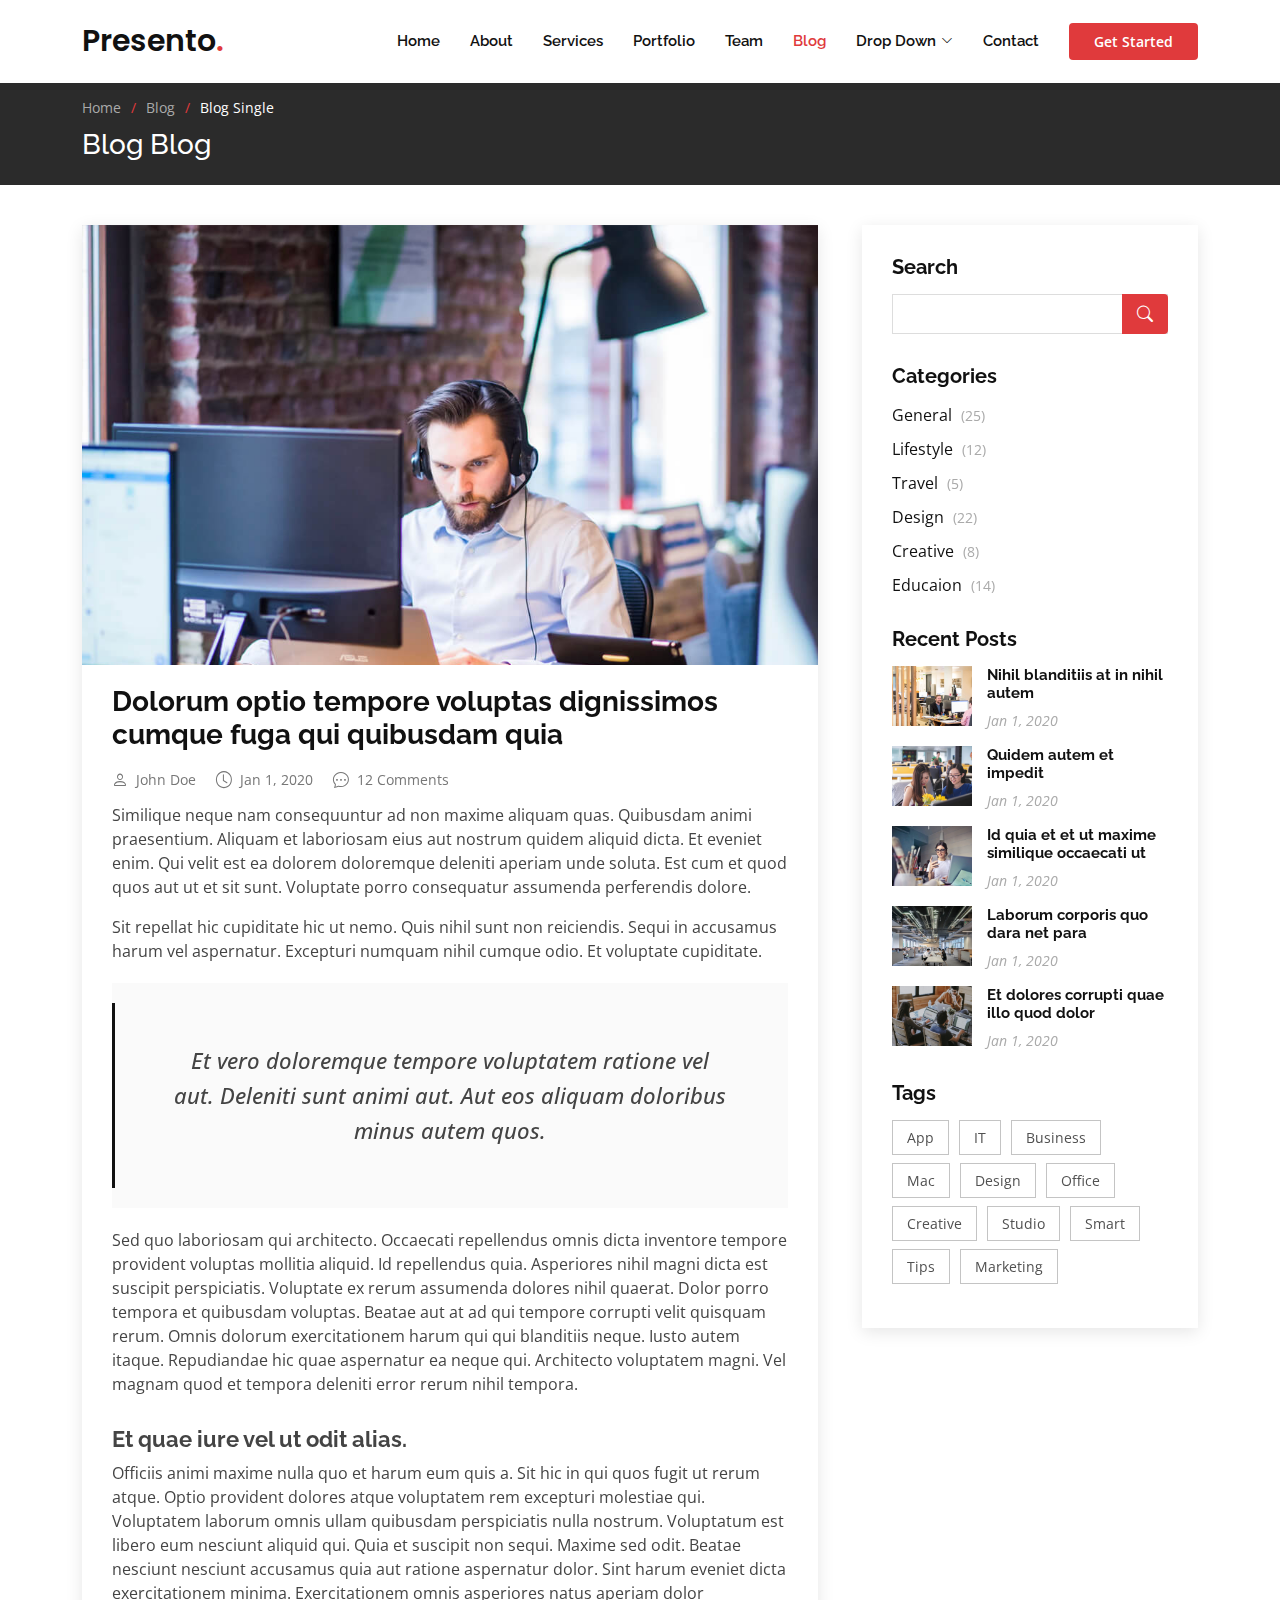
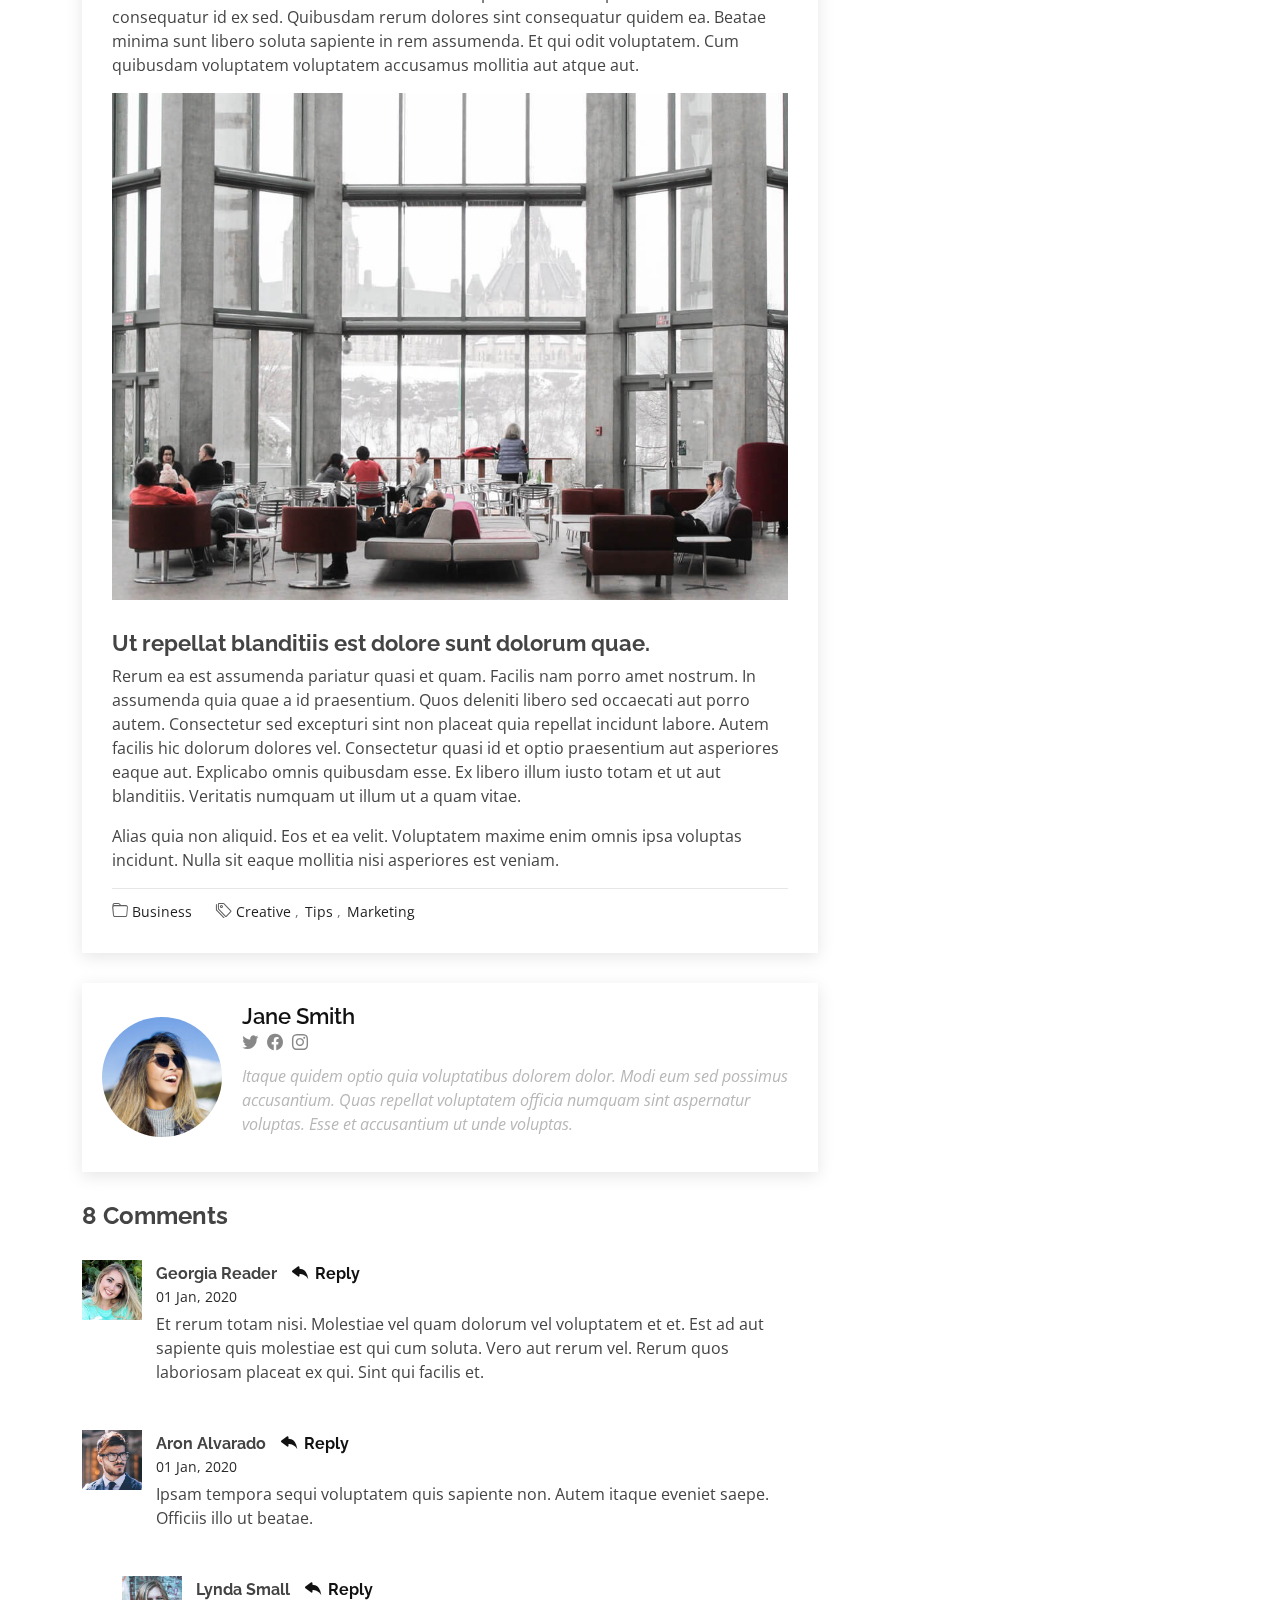
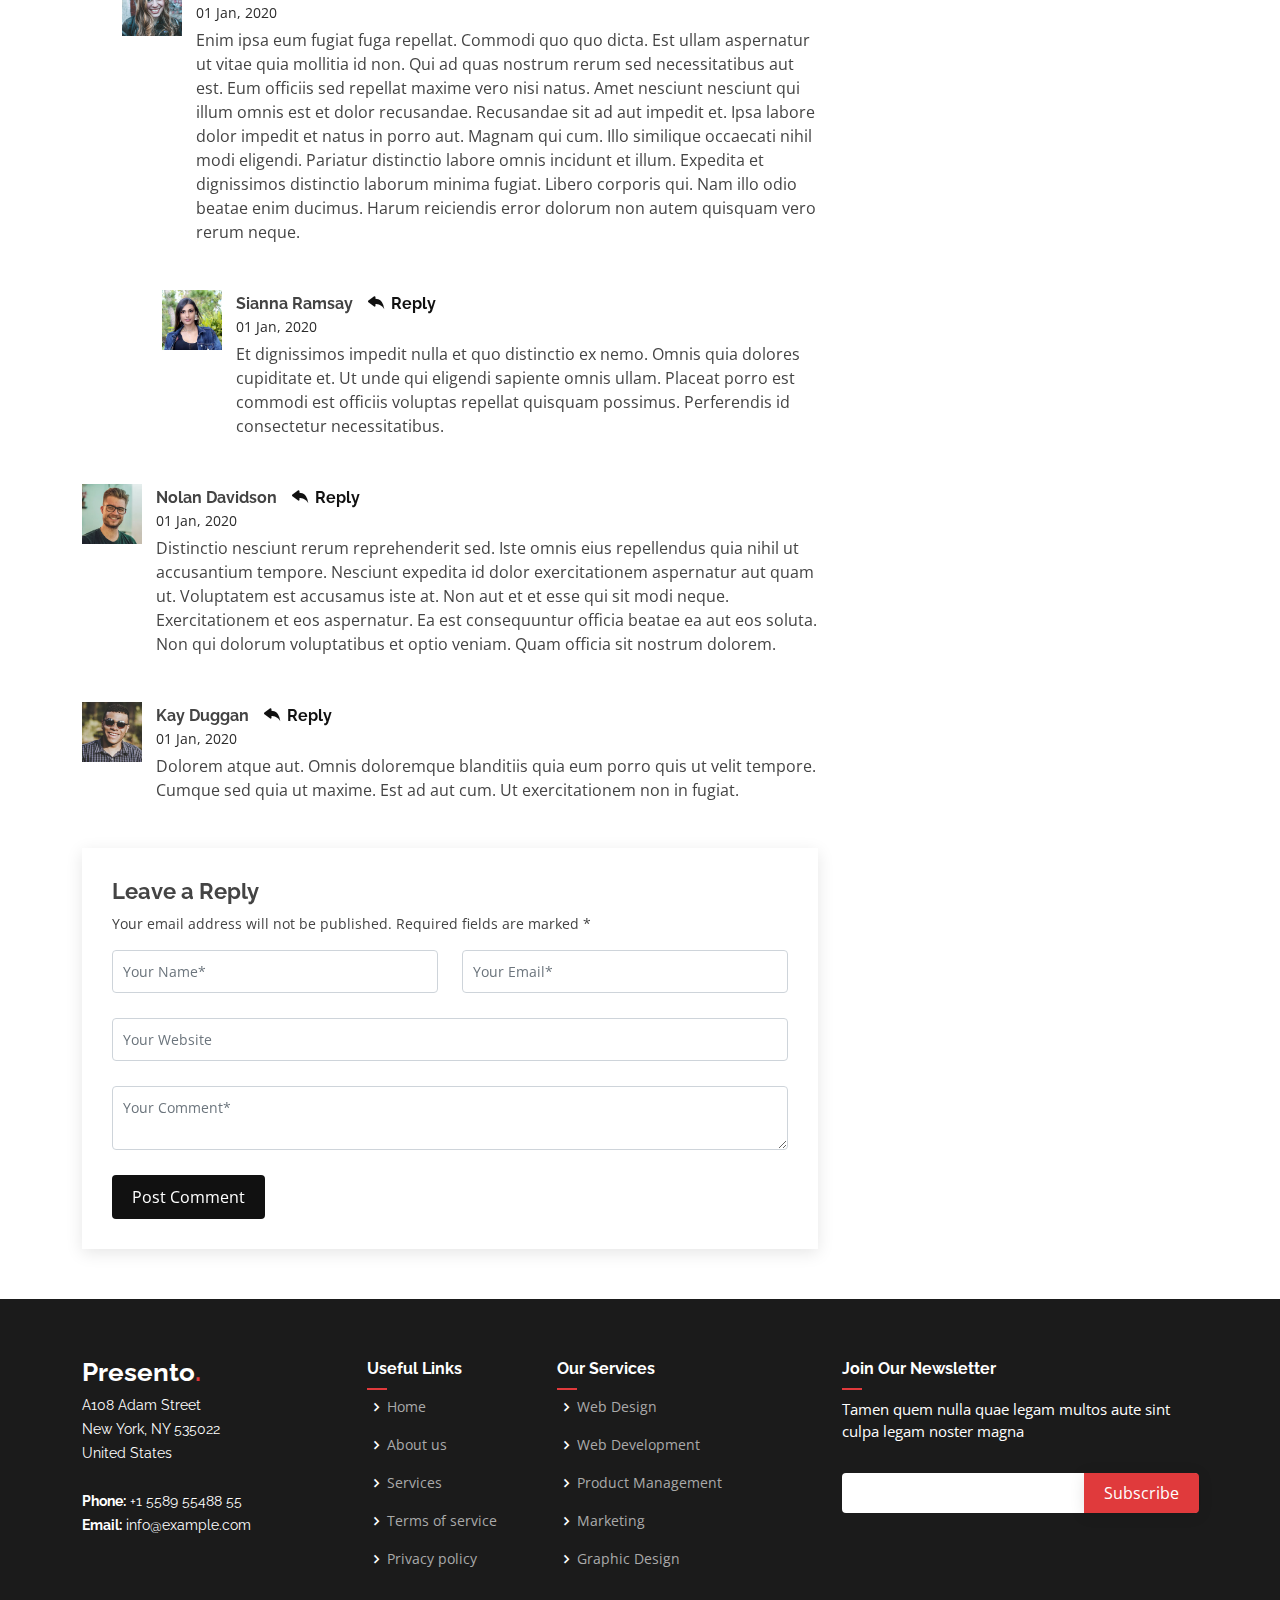
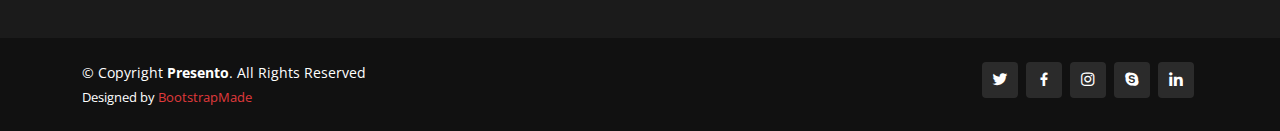
<file: Presento/blog-single.html>
<!DOCTYPE html>
<html lang="en">

<head>
  <meta charset="utf-8">
  <meta content="width=device-width, initial-scale=1.0" name="viewport">

  <title>Blog Single - Presento Bootstrap Template</title>
  <meta content="" name="description">
  <meta content="" name="keywords">

  <!-- Favicons -->
  <link href="assets/img/favicon.png" rel="icon">
  <link href="assets/img/apple-touch-icon.png" rel="apple-touch-icon">

  <!-- Google Fonts -->
  <link href="https://fonts.googleapis.com/css?family=Open+Sans:300,300i,400,400i,600,600i,700,700i|Raleway:300,300i,400,400i,500,500i,600,600i,700,700i|Poppins:300,300i,400,400i,500,500i,600,600i,700,700i" rel="stylesheet">

  <!-- Vendor CSS Files -->
  <link href="assets/vendor/aos/aos.css" rel="stylesheet">
  <link href="assets/vendor/bootstrap/css/bootstrap.min.css" rel="stylesheet">
  <link href="assets/vendor/bootstrap-icons/bootstrap-icons.css" rel="stylesheet">
  <link href="assets/vendor/boxicons/css/boxicons.min.css" rel="stylesheet">
  <link href="assets/vendor/glightbox/css/glightbox.min.css" rel="stylesheet">
  <link href="assets/vendor/remixicon/remixicon.css" rel="stylesheet">
  <link href="assets/vendor/swiper/swiper-bundle.min.css" rel="stylesheet">

  <!-- Template Main CSS File -->
  <link href="assets/css/style.css" rel="stylesheet">

  <!-- =======================================================
  * Template Name: Presento - v3.6.0
  * Template URL: https://bootstrapmade.com/presento-bootstrap-corporate-template/
  * Author: BootstrapMade.com
  * License: https://bootstrapmade.com/license/
  ======================================================== -->
</head>

<body>

  <!-- ======= Header ======= -->
  <header id="header" class="fixed-top d-flex align-items-center">
    <div class="container d-flex align-items-center">
      <h1 class="logo me-auto"><a href="index.html">Presento<span>.</span></a></h1>
      <!-- Uncomment below if you prefer to use an image logo -->
      <!-- <a href="index.html" class="logo me-auto"><img src="assets/img/logo.png" alt=""></a>-->

      <nav id="navbar" class="navbar order-last order-lg-0">
        <ul>
          <li><a class="nav-link scrollto " href="#hero">Home</a></li>
          <li><a class="nav-link scrollto" href="#about">About</a></li>
          <li><a class="nav-link scrollto" href="#services">Services</a></li>
          <li><a class="nav-link scrollto " href="#portfolio">Portfolio</a></li>
          <li><a class="nav-link scrollto" href="#team">Team</a></li>
          <li><a class="active" href="blog.html">Blog</a></li>
          <li class="dropdown"><a href="#"><span>Drop Down</span> <i class="bi bi-chevron-down"></i></a>
            <ul>
              <li><a href="#">Drop Down 1</a></li>
              <li class="dropdown"><a href="#"><span>Deep Drop Down</span> <i class="bi bi-chevron-right"></i></a>
                <ul>
                  <li><a href="#">Deep Drop Down 1</a></li>
                  <li><a href="#">Deep Drop Down 2</a></li>
                  <li><a href="#">Deep Drop Down 3</a></li>
                  <li><a href="#">Deep Drop Down 4</a></li>
                  <li><a href="#">Deep Drop Down 5</a></li>
                </ul>
              </li>
              <li><a href="#">Drop Down 2</a></li>
              <li><a href="#">Drop Down 3</a></li>
              <li><a href="#">Drop Down 4</a></li>
            </ul>
          </li>
          <li><a class="nav-link scrollto" href="#contact">Contact</a></li>
        </ul>
        <i class="bi bi-list mobile-nav-toggle"></i>
      </nav><!-- .navbar -->

      <a href="#about" class="get-started-btn scrollto">Get Started</a>
    </div>
  </header><!-- End Header -->

  <main id="main">

    <!-- ======= Breadcrumbs ======= -->
    <section class="breadcrumbs">
      <div class="container">

        <ol>
          <li><a href="index.html">Home</a></li>
          <li><a href="blog.html">Blog</a></li>
          <li>Blog Single</li>
        </ol>
        <h2>Blog Blog</h2>

      </div>
    </section><!-- End Breadcrumbs -->

    <!-- ======= Blog Single Section ======= -->
    <section id="blog" class="blog">
      <div class="container" data-aos="fade-up">

        <div class="row">

          <div class="col-lg-8 entries">

            <article class="entry entry-single">

              <div class="entry-img">
                <img src="assets/img/blog/blog-1.jpg" alt="" class="img-fluid">
              </div>

              <h2 class="entry-title">
                <a href="blog-single.html">Dolorum optio tempore voluptas dignissimos cumque fuga qui quibusdam quia</a>
              </h2>

              <div class="entry-meta">
                <ul>
                  <li class="d-flex align-items-center"><i class="bi bi-person"></i> <a href="blog-single.html">John Doe</a></li>
                  <li class="d-flex align-items-center"><i class="bi bi-clock"></i> <a href="blog-single.html"><time datetime="2020-01-01">Jan 1, 2020</time></a></li>
                  <li class="d-flex align-items-center"><i class="bi bi-chat-dots"></i> <a href="blog-single.html">12 Comments</a></li>
                </ul>
              </div>

              <div class="entry-content">
                <p>
                  Similique neque nam consequuntur ad non maxime aliquam quas. Quibusdam animi praesentium. Aliquam et laboriosam eius aut nostrum quidem aliquid dicta.
                  Et eveniet enim. Qui velit est ea dolorem doloremque deleniti aperiam unde soluta. Est cum et quod quos aut ut et sit sunt. Voluptate porro consequatur assumenda perferendis dolore.
                </p>

                <p>
                  Sit repellat hic cupiditate hic ut nemo. Quis nihil sunt non reiciendis. Sequi in accusamus harum vel aspernatur. Excepturi numquam nihil cumque odio. Et voluptate cupiditate.
                </p>

                <blockquote>
                  <p>
                    Et vero doloremque tempore voluptatem ratione vel aut. Deleniti sunt animi aut. Aut eos aliquam doloribus minus autem quos.
                  </p>
                </blockquote>

                <p>
                  Sed quo laboriosam qui architecto. Occaecati repellendus omnis dicta inventore tempore provident voluptas mollitia aliquid. Id repellendus quia. Asperiores nihil magni dicta est suscipit perspiciatis. Voluptate ex rerum assumenda dolores nihil quaerat.
                  Dolor porro tempora et quibusdam voluptas. Beatae aut at ad qui tempore corrupti velit quisquam rerum. Omnis dolorum exercitationem harum qui qui blanditiis neque.
                  Iusto autem itaque. Repudiandae hic quae aspernatur ea neque qui. Architecto voluptatem magni. Vel magnam quod et tempora deleniti error rerum nihil tempora.
                </p>

                <h3>Et quae iure vel ut odit alias.</h3>
                <p>
                  Officiis animi maxime nulla quo et harum eum quis a. Sit hic in qui quos fugit ut rerum atque. Optio provident dolores atque voluptatem rem excepturi molestiae qui. Voluptatem laborum omnis ullam quibusdam perspiciatis nulla nostrum. Voluptatum est libero eum nesciunt aliquid qui.
                  Quia et suscipit non sequi. Maxime sed odit. Beatae nesciunt nesciunt accusamus quia aut ratione aspernatur dolor. Sint harum eveniet dicta exercitationem minima. Exercitationem omnis asperiores natus aperiam dolor consequatur id ex sed. Quibusdam rerum dolores sint consequatur quidem ea.
                  Beatae minima sunt libero soluta sapiente in rem assumenda. Et qui odit voluptatem. Cum quibusdam voluptatem voluptatem accusamus mollitia aut atque aut.
                </p>
                <img src="assets/img/blog/blog-inside-post.jpg" class="img-fluid" alt="">

                <h3>Ut repellat blanditiis est dolore sunt dolorum quae.</h3>
                <p>
                  Rerum ea est assumenda pariatur quasi et quam. Facilis nam porro amet nostrum. In assumenda quia quae a id praesentium. Quos deleniti libero sed occaecati aut porro autem. Consectetur sed excepturi sint non placeat quia repellat incidunt labore. Autem facilis hic dolorum dolores vel.
                  Consectetur quasi id et optio praesentium aut asperiores eaque aut. Explicabo omnis quibusdam esse. Ex libero illum iusto totam et ut aut blanditiis. Veritatis numquam ut illum ut a quam vitae.
                </p>
                <p>
                  Alias quia non aliquid. Eos et ea velit. Voluptatem maxime enim omnis ipsa voluptas incidunt. Nulla sit eaque mollitia nisi asperiores est veniam.
                </p>

              </div>

              <div class="entry-footer">
                <i class="bi bi-folder"></i>
                <ul class="cats">
                  <li><a href="#">Business</a></li>
                </ul>

                <i class="bi bi-tags"></i>
                <ul class="tags">
                  <li><a href="#">Creative</a></li>
                  <li><a href="#">Tips</a></li>
                  <li><a href="#">Marketing</a></li>
                </ul>
              </div>

            </article><!-- End blog entry -->

            <div class="blog-author d-flex align-items-center">
              <img src="assets/img/blog/blog-author.jpg" class="rounded-circle float-left" alt="">
              <div>
                <h4>Jane Smith</h4>
                <div class="social-links">
                  <a href="https://twitters.com/#"><i class="bi bi-twitter"></i></a>
                  <a href="https://facebook.com/#"><i class="bi bi-facebook"></i></a>
                  <a href="https://instagram.com/#"><i class="biu bi-instagram"></i></a>
                </div>
                <p>
                  Itaque quidem optio quia voluptatibus dolorem dolor. Modi eum sed possimus accusantium. Quas repellat voluptatem officia numquam sint aspernatur voluptas. Esse et accusantium ut unde voluptas.
                </p>
              </div>
            </div><!-- End blog author bio -->

            <div class="blog-comments">

              <h4 class="comments-count">8 Comments</h4>

              <div id="comment-1" class="comment">
                <div class="d-flex">
                  <div class="comment-img"><img src="assets/img/blog/comments-1.jpg" alt=""></div>
                  <div>
                    <h5><a href="">Georgia Reader</a> <a href="#" class="reply"><i class="bi bi-reply-fill"></i> Reply</a></h5>
                    <time datetime="2020-01-01">01 Jan, 2020</time>
                    <p>
                      Et rerum totam nisi. Molestiae vel quam dolorum vel voluptatem et et. Est ad aut sapiente quis molestiae est qui cum soluta.
                      Vero aut rerum vel. Rerum quos laboriosam placeat ex qui. Sint qui facilis et.
                    </p>
                  </div>
                </div>
              </div><!-- End comment #1 -->

              <div id="comment-2" class="comment">
                <div class="d-flex">
                  <div class="comment-img"><img src="assets/img/blog/comments-2.jpg" alt=""></div>
                  <div>
                    <h5><a href="">Aron Alvarado</a> <a href="#" class="reply"><i class="bi bi-reply-fill"></i> Reply</a></h5>
                    <time datetime="2020-01-01">01 Jan, 2020</time>
                    <p>
                      Ipsam tempora sequi voluptatem quis sapiente non. Autem itaque eveniet saepe. Officiis illo ut beatae.
                    </p>
                  </div>
                </div>

                <div id="comment-reply-1" class="comment comment-reply">
                  <div class="d-flex">
                    <div class="comment-img"><img src="assets/img/blog/comments-3.jpg" alt=""></div>
                    <div>
                      <h5><a href="">Lynda Small</a> <a href="#" class="reply"><i class="bi bi-reply-fill"></i> Reply</a></h5>
                      <time datetime="2020-01-01">01 Jan, 2020</time>
                      <p>
                        Enim ipsa eum fugiat fuga repellat. Commodi quo quo dicta. Est ullam aspernatur ut vitae quia mollitia id non. Qui ad quas nostrum rerum sed necessitatibus aut est. Eum officiis sed repellat maxime vero nisi natus. Amet nesciunt nesciunt qui illum omnis est et dolor recusandae.

                        Recusandae sit ad aut impedit et. Ipsa labore dolor impedit et natus in porro aut. Magnam qui cum. Illo similique occaecati nihil modi eligendi. Pariatur distinctio labore omnis incidunt et illum. Expedita et dignissimos distinctio laborum minima fugiat.

                        Libero corporis qui. Nam illo odio beatae enim ducimus. Harum reiciendis error dolorum non autem quisquam vero rerum neque.
                      </p>
                    </div>
                  </div>

                  <div id="comment-reply-2" class="comment comment-reply">
                    <div class="d-flex">
                      <div class="comment-img"><img src="assets/img/blog/comments-4.jpg" alt=""></div>
                      <div>
                        <h5><a href="">Sianna Ramsay</a> <a href="#" class="reply"><i class="bi bi-reply-fill"></i> Reply</a></h5>
                        <time datetime="2020-01-01">01 Jan, 2020</time>
                        <p>
                          Et dignissimos impedit nulla et quo distinctio ex nemo. Omnis quia dolores cupiditate et. Ut unde qui eligendi sapiente omnis ullam. Placeat porro est commodi est officiis voluptas repellat quisquam possimus. Perferendis id consectetur necessitatibus.
                        </p>
                      </div>
                    </div>

                  </div><!-- End comment reply #2-->

                </div><!-- End comment reply #1-->

              </div><!-- End comment #2-->

              <div id="comment-3" class="comment">
                <div class="d-flex">
                  <div class="comment-img"><img src="assets/img/blog/comments-5.jpg" alt=""></div>
                  <div>
                    <h5><a href="">Nolan Davidson</a> <a href="#" class="reply"><i class="bi bi-reply-fill"></i> Reply</a></h5>
                    <time datetime="2020-01-01">01 Jan, 2020</time>
                    <p>
                      Distinctio nesciunt rerum reprehenderit sed. Iste omnis eius repellendus quia nihil ut accusantium tempore. Nesciunt expedita id dolor exercitationem aspernatur aut quam ut. Voluptatem est accusamus iste at.
                      Non aut et et esse qui sit modi neque. Exercitationem et eos aspernatur. Ea est consequuntur officia beatae ea aut eos soluta. Non qui dolorum voluptatibus et optio veniam. Quam officia sit nostrum dolorem.
                    </p>
                  </div>
                </div>

              </div><!-- End comment #3 -->

              <div id="comment-4" class="comment">
                <div class="d-flex">
                  <div class="comment-img"><img src="assets/img/blog/comments-6.jpg" alt=""></div>
                  <div>
                    <h5><a href="">Kay Duggan</a> <a href="#" class="reply"><i class="bi bi-reply-fill"></i> Reply</a></h5>
                    <time datetime="2020-01-01">01 Jan, 2020</time>
                    <p>
                      Dolorem atque aut. Omnis doloremque blanditiis quia eum porro quis ut velit tempore. Cumque sed quia ut maxime. Est ad aut cum. Ut exercitationem non in fugiat.
                    </p>
                  </div>
                </div>

              </div><!-- End comment #4 -->

              <div class="reply-form">
                <h4>Leave a Reply</h4>
                <p>Your email address will not be published. Required fields are marked * </p>
                <form action="">
                  <div class="row">
                    <div class="col-md-6 form-group">
                      <input name="name" type="text" class="form-control" placeholder="Your Name*">
                    </div>
                    <div class="col-md-6 form-group">
                      <input name="email" type="text" class="form-control" placeholder="Your Email*">
                    </div>
                  </div>
                  <div class="row">
                    <div class="col form-group">
                      <input name="website" type="text" class="form-control" placeholder="Your Website">
                    </div>
                  </div>
                  <div class="row">
                    <div class="col form-group">
                      <textarea name="comment" class="form-control" placeholder="Your Comment*"></textarea>
                    </div>
                  </div>
                  <button type="submit" class="btn btn-primary">Post Comment</button>

                </form>

              </div>

            </div><!-- End blog comments -->

          </div><!-- End blog entries list -->

          <div class="col-lg-4">

            <div class="sidebar">

              <h3 class="sidebar-title">Search</h3>
              <div class="sidebar-item search-form">
                <form action="">
                  <input type="text">
                  <button type="submit"><i class="bi bi-search"></i></button>
                </form>
              </div><!-- End sidebar search formn-->

              <h3 class="sidebar-title">Categories</h3>
              <div class="sidebar-item categories">
                <ul>
                  <li><a href="#">General <span>(25)</span></a></li>
                  <li><a href="#">Lifestyle <span>(12)</span></a></li>
                  <li><a href="#">Travel <span>(5)</span></a></li>
                  <li><a href="#">Design <span>(22)</span></a></li>
                  <li><a href="#">Creative <span>(8)</span></a></li>
                  <li><a href="#">Educaion <span>(14)</span></a></li>
                </ul>
              </div><!-- End sidebar categories-->

              <h3 class="sidebar-title">Recent Posts</h3>
              <div class="sidebar-item recent-posts">
                <div class="post-item clearfix">
                  <img src="assets/img/blog/blog-recent-1.jpg" alt="">
                  <h4><a href="blog-single.html">Nihil blanditiis at in nihil autem</a></h4>
                  <time datetime="2020-01-01">Jan 1, 2020</time>
                </div>

                <div class="post-item clearfix">
                  <img src="assets/img/blog/blog-recent-2.jpg" alt="">
                  <h4><a href="blog-single.html">Quidem autem et impedit</a></h4>
                  <time datetime="2020-01-01">Jan 1, 2020</time>
                </div>

                <div class="post-item clearfix">
                  <img src="assets/img/blog/blog-recent-3.jpg" alt="">
                  <h4><a href="blog-single.html">Id quia et et ut maxime similique occaecati ut</a></h4>
                  <time datetime="2020-01-01">Jan 1, 2020</time>
                </div>

                <div class="post-item clearfix">
                  <img src="assets/img/blog/blog-recent-4.jpg" alt="">
                  <h4><a href="blog-single.html">Laborum corporis quo dara net para</a></h4>
                  <time datetime="2020-01-01">Jan 1, 2020</time>
                </div>

                <div class="post-item clearfix">
                  <img src="assets/img/blog/blog-recent-5.jpg" alt="">
                  <h4><a href="blog-single.html">Et dolores corrupti quae illo quod dolor</a></h4>
                  <time datetime="2020-01-01">Jan 1, 2020</time>
                </div>

              </div><!-- End sidebar recent posts-->

              <h3 class="sidebar-title">Tags</h3>
              <div class="sidebar-item tags">
                <ul>
                  <li><a href="#">App</a></li>
                  <li><a href="#">IT</a></li>
                  <li><a href="#">Business</a></li>
                  <li><a href="#">Mac</a></li>
                  <li><a href="#">Design</a></li>
                  <li><a href="#">Office</a></li>
                  <li><a href="#">Creative</a></li>
                  <li><a href="#">Studio</a></li>
                  <li><a href="#">Smart</a></li>
                  <li><a href="#">Tips</a></li>
                  <li><a href="#">Marketing</a></li>
                </ul>
              </div><!-- End sidebar tags-->

            </div><!-- End sidebar -->

          </div><!-- End blog sidebar -->

        </div>

      </div>
    </section><!-- End Blog Single Section -->

  </main><!-- End #main -->

  <!-- ======= Footer ======= -->
  <footer id="footer">

    <div class="footer-top">
      <div class="container">
        <div class="row">

          <div class="col-lg-3 col-md-6 footer-contact">
            <h3>Presento<span>.</span></h3>
            <p>
              A108 Adam Street <br>
              New York, NY 535022<br>
              United States <br><br>
              <strong>Phone:</strong> +1 5589 55488 55<br>
              <strong>Email:</strong> info@example.com<br>
            </p>
          </div>

          <div class="col-lg-2 col-md-6 footer-links">
            <h4>Useful Links</h4>
            <ul>
              <li><i class="bx bx-chevron-right"></i> <a href="#">Home</a></li>
              <li><i class="bx bx-chevron-right"></i> <a href="#">About us</a></li>
              <li><i class="bx bx-chevron-right"></i> <a href="#">Services</a></li>
              <li><i class="bx bx-chevron-right"></i> <a href="#">Terms of service</a></li>
              <li><i class="bx bx-chevron-right"></i> <a href="#">Privacy policy</a></li>
            </ul>
          </div>

          <div class="col-lg-3 col-md-6 footer-links">
            <h4>Our Services</h4>
            <ul>
              <li><i class="bx bx-chevron-right"></i> <a href="#">Web Design</a></li>
              <li><i class="bx bx-chevron-right"></i> <a href="#">Web Development</a></li>
              <li><i class="bx bx-chevron-right"></i> <a href="#">Product Management</a></li>
              <li><i class="bx bx-chevron-right"></i> <a href="#">Marketing</a></li>
              <li><i class="bx bx-chevron-right"></i> <a href="#">Graphic Design</a></li>
            </ul>
          </div>

          <div class="col-lg-4 col-md-6 footer-newsletter">
            <h4>Join Our Newsletter</h4>
            <p>Tamen quem nulla quae legam multos aute sint culpa legam noster magna</p>
            <form action="" method="post">
              <input type="email" name="email"><input type="submit" value="Subscribe">
            </form>
          </div>

        </div>
      </div>
    </div>

    <div class="container d-md-flex py-4">

      <div class="me-md-auto text-center text-md-start">
        <div class="copyright">
          &copy; Copyright <strong><span>Presento</span></strong>. All Rights Reserved
        </div>
        <div class="credits">
          <!-- All the links in the footer should remain intact. -->
          <!-- You can delete the links only if you purchased the pro version. -->
          <!-- Licensing information: https://bootstrapmade.com/license/ -->
          <!-- Purchase the pro version with working PHP/AJAX contact form: https://bootstrapmade.com/presento-bootstrap-corporate-template/ -->
          Designed by <a href="https://bootstrapmade.com/">BootstrapMade</a>
        </div>
      </div>
      <div class="social-links text-center text-md-end pt-3 pt-md-0">
        <a href="#" class="twitter"><i class="bx bxl-twitter"></i></a>
        <a href="#" class="facebook"><i class="bx bxl-facebook"></i></a>
        <a href="#" class="instagram"><i class="bx bxl-instagram"></i></a>
        <a href="#" class="google-plus"><i class="bx bxl-skype"></i></a>
        <a href="#" class="linkedin"><i class="bx bxl-linkedin"></i></a>
      </div>
    </div>
  </footer><!-- End Footer -->

  <a href="#" class="back-to-top d-flex align-items-center justify-content-center"><i class="bi bi-arrow-up-short"></i></a>

  <!-- Vendor JS Files -->
  <script src="assets/vendor/aos/aos.js"></script>
  <script src="assets/vendor/bootstrap/js/bootstrap.bundle.min.js"></script>
  <script src="assets/vendor/glightbox/js/glightbox.min.js"></script>
  <script src="assets/vendor/isotope-layout/isotope.pkgd.min.js"></script>
  <script src="assets/vendor/php-email-form/validate.js"></script>
  <script src="assets/vendor/purecounter/purecounter.js"></script>
  <script src="assets/vendor/swiper/swiper-bundle.min.js"></script>

  <!-- Template Main JS File -->
  <script src="assets/js/main.js"></script>

</body>

</html>
</file>
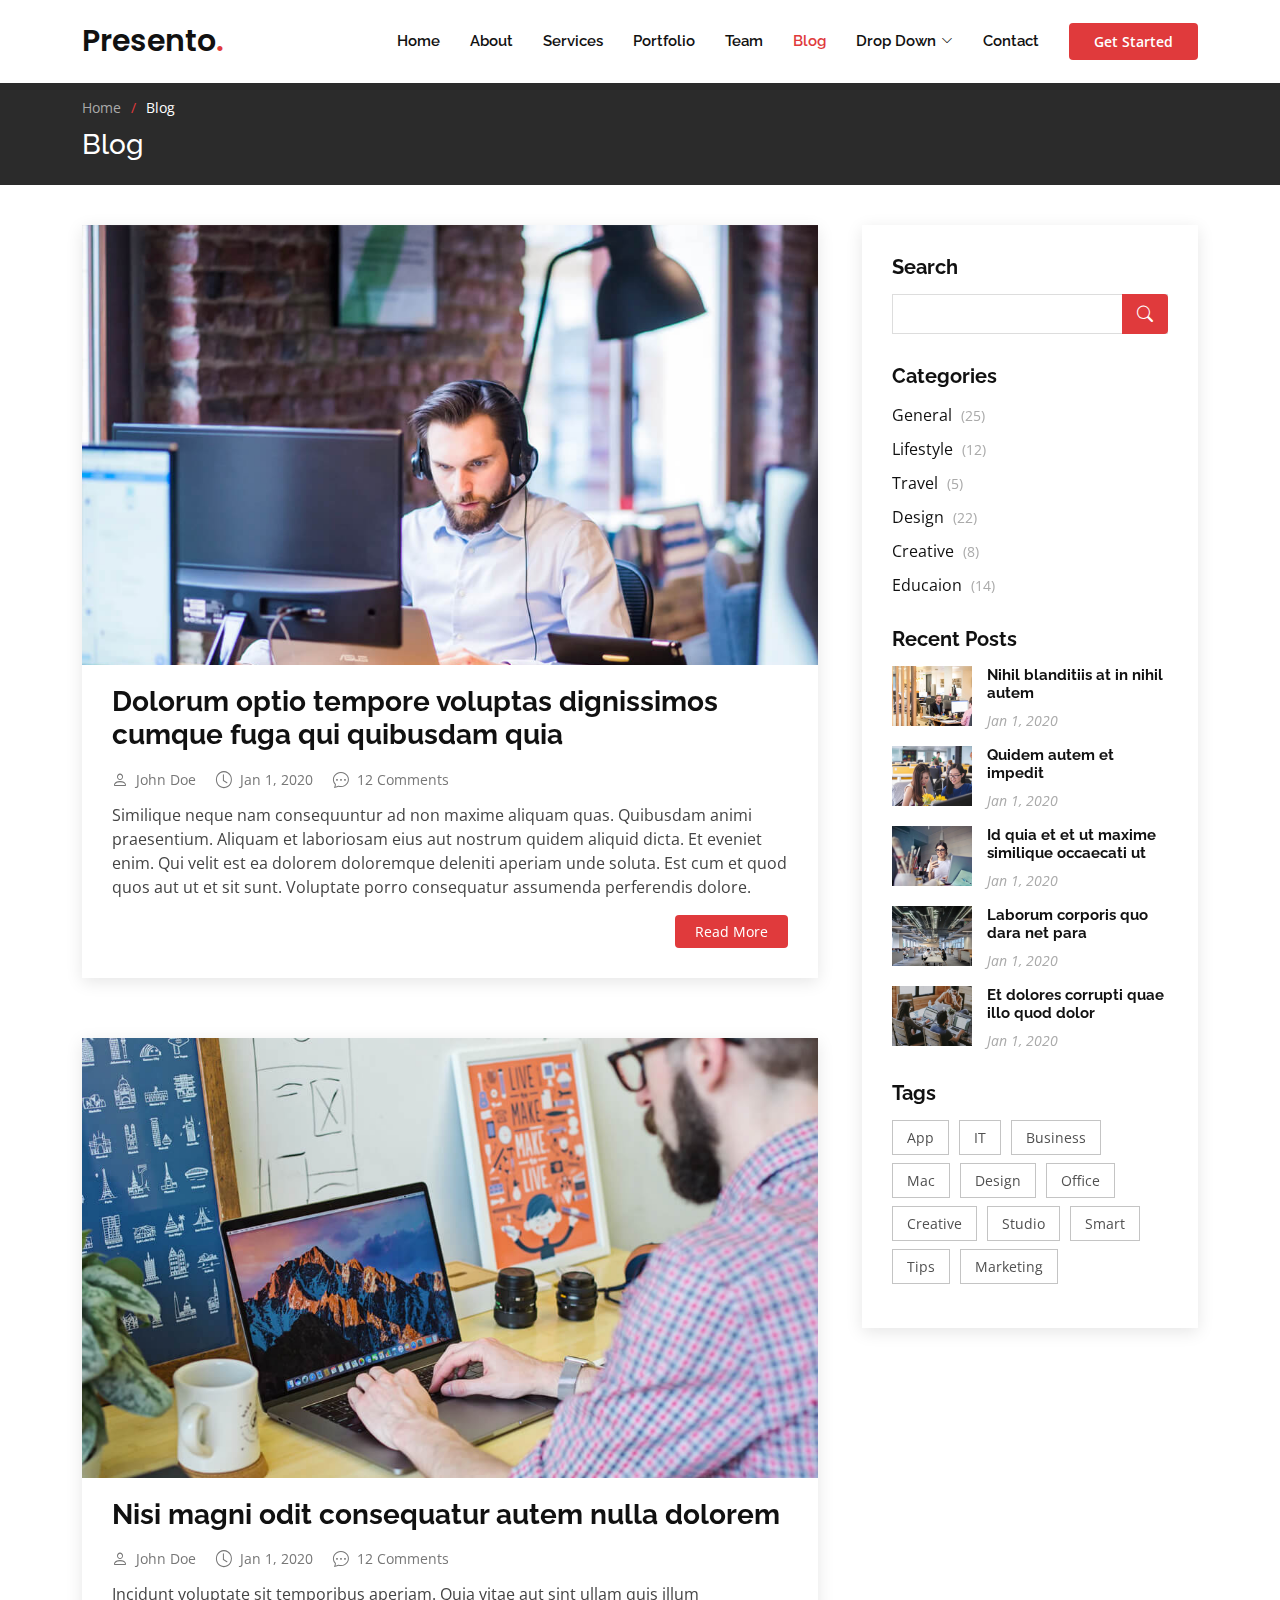
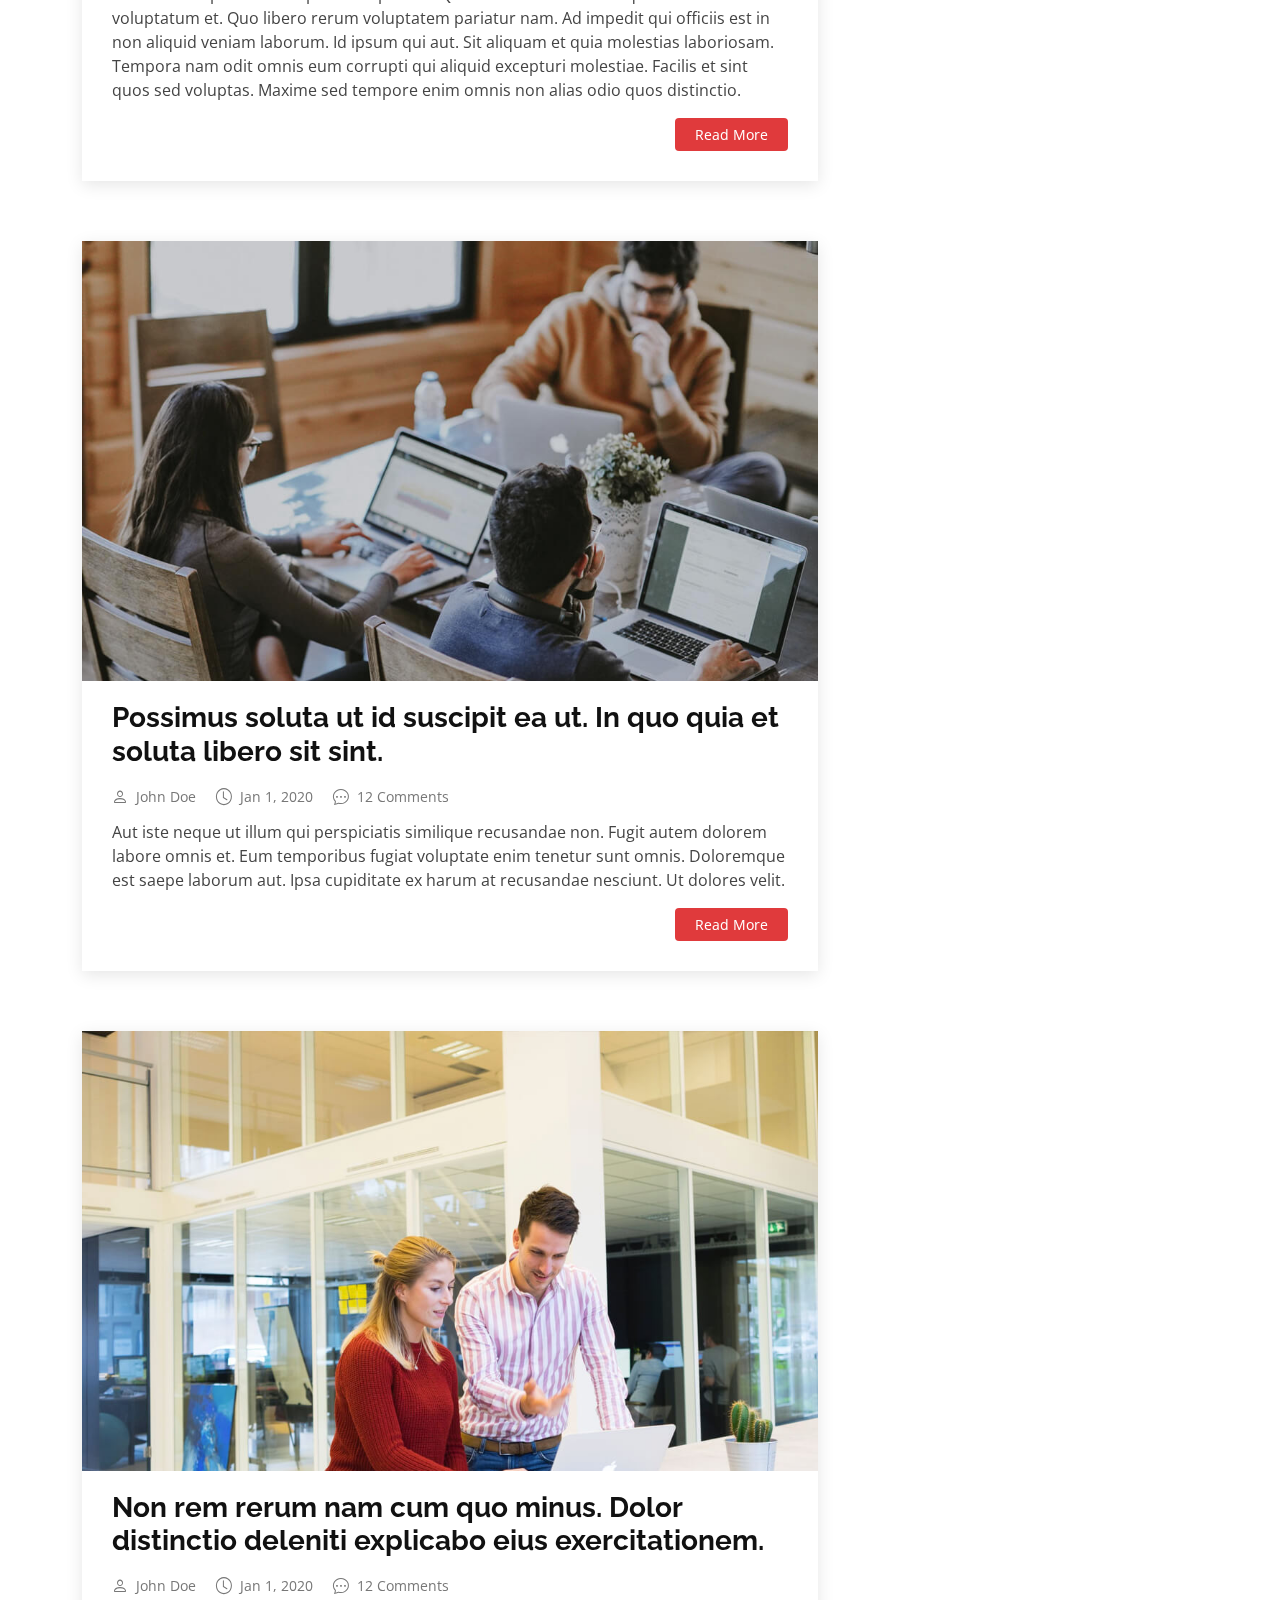
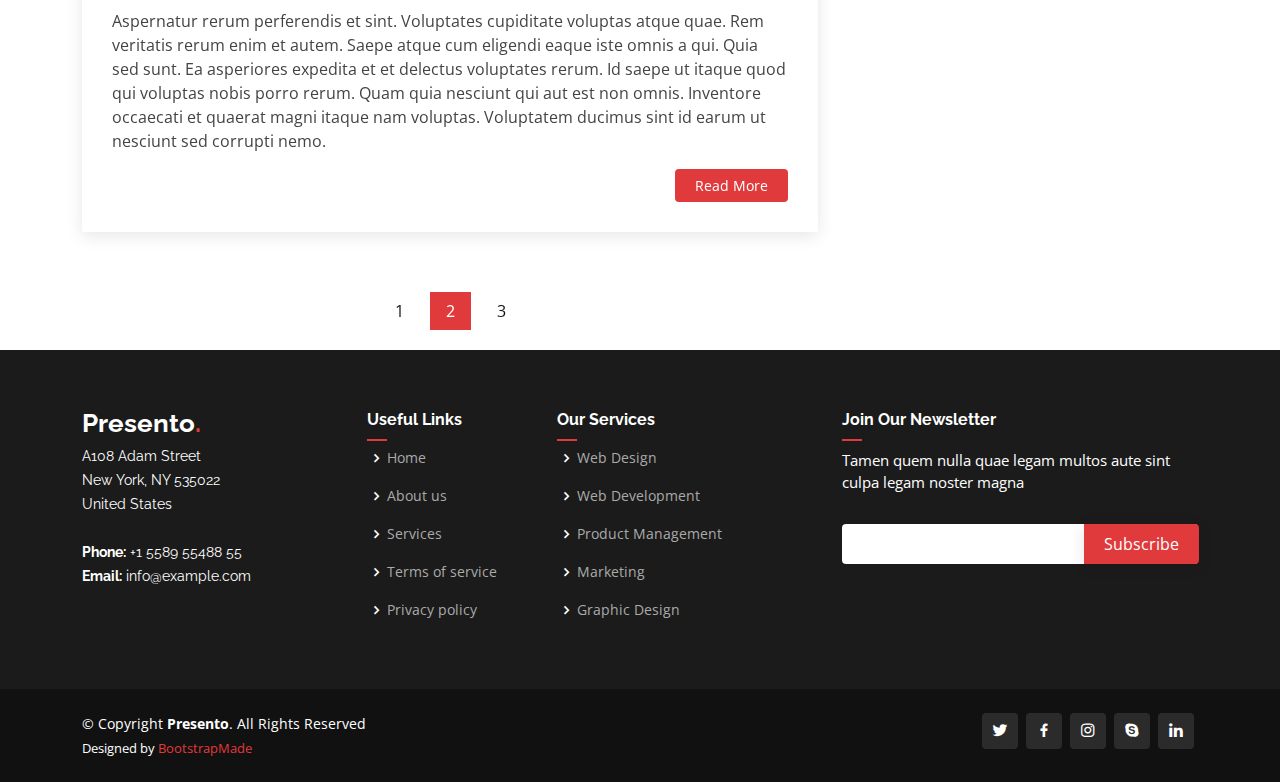
<file: Presento/blog.html>
<!DOCTYPE html>
<html lang="en">

<head>
  <meta charset="utf-8">
  <meta content="width=device-width, initial-scale=1.0" name="viewport">

  <title>Blog - Presento Bootstrap Template</title>
  <meta content="" name="description">
  <meta content="" name="keywords">

  <!-- Favicons -->
  <link href="assets/img/favicon.png" rel="icon">
  <link href="assets/img/apple-touch-icon.png" rel="apple-touch-icon">

  <!-- Google Fonts -->
  <link href="https://fonts.googleapis.com/css?family=Open+Sans:300,300i,400,400i,600,600i,700,700i|Raleway:300,300i,400,400i,500,500i,600,600i,700,700i|Poppins:300,300i,400,400i,500,500i,600,600i,700,700i" rel="stylesheet">

  <!-- Vendor CSS Files -->
  <link href="assets/vendor/aos/aos.css" rel="stylesheet">
  <link href="assets/vendor/bootstrap/css/bootstrap.min.css" rel="stylesheet">
  <link href="assets/vendor/bootstrap-icons/bootstrap-icons.css" rel="stylesheet">
  <link href="assets/vendor/boxicons/css/boxicons.min.css" rel="stylesheet">
  <link href="assets/vendor/glightbox/css/glightbox.min.css" rel="stylesheet">
  <link href="assets/vendor/remixicon/remixicon.css" rel="stylesheet">
  <link href="assets/vendor/swiper/swiper-bundle.min.css" rel="stylesheet">

  <!-- Template Main CSS File -->
  <link href="assets/css/style.css" rel="stylesheet">

  <!-- =======================================================
  * Template Name: Presento - v3.6.0
  * Template URL: https://bootstrapmade.com/presento-bootstrap-corporate-template/
  * Author: BootstrapMade.com
  * License: https://bootstrapmade.com/license/
  ======================================================== -->
</head>

<body>

  <!-- ======= Header ======= -->
  <header id="header" class="fixed-top d-flex align-items-center">
    <div class="container d-flex align-items-center">
      <h1 class="logo me-auto"><a href="index.html">Presento<span>.</span></a></h1>
      <!-- Uncomment below if you prefer to use an image logo -->
      <!-- <a href="index.html" class="logo me-auto"><img src="assets/img/logo.png" alt=""></a>-->

      <nav id="navbar" class="navbar order-last order-lg-0">
        <ul>
          <li><a class="nav-link scrollto " href="#hero">Home</a></li>
          <li><a class="nav-link scrollto" href="#about">About</a></li>
          <li><a class="nav-link scrollto" href="#services">Services</a></li>
          <li><a class="nav-link scrollto " href="#portfolio">Portfolio</a></li>
          <li><a class="nav-link scrollto" href="#team">Team</a></li>
          <li><a class="active" href="blog.html">Blog</a></li>
          <li class="dropdown"><a href="#"><span>Drop Down</span> <i class="bi bi-chevron-down"></i></a>
            <ul>
              <li><a href="#">Drop Down 1</a></li>
              <li class="dropdown"><a href="#"><span>Deep Drop Down</span> <i class="bi bi-chevron-right"></i></a>
                <ul>
                  <li><a href="#">Deep Drop Down 1</a></li>
                  <li><a href="#">Deep Drop Down 2</a></li>
                  <li><a href="#">Deep Drop Down 3</a></li>
                  <li><a href="#">Deep Drop Down 4</a></li>
                  <li><a href="#">Deep Drop Down 5</a></li>
                </ul>
              </li>
              <li><a href="#">Drop Down 2</a></li>
              <li><a href="#">Drop Down 3</a></li>
              <li><a href="#">Drop Down 4</a></li>
            </ul>
          </li>
          <li><a class="nav-link scrollto" href="#contact">Contact</a></li>
        </ul>
        <i class="bi bi-list mobile-nav-toggle"></i>
      </nav><!-- .navbar -->

      <a href="#about" class="get-started-btn scrollto">Get Started</a>
    </div>
  </header><!-- End Header -->

  <main id="main">

    <!-- ======= Breadcrumbs ======= -->
    <section class="breadcrumbs">
      <div class="container">

        <ol>
          <li><a href="index.html">Home</a></li>
          <li>Blog</li>
        </ol>
        <h2>Blog</h2>

      </div>
    </section><!-- End Breadcrumbs -->

    <!-- ======= Blog Section ======= -->
    <section id="blog" class="blog">
      <div class="container" data-aos="fade-up">

        <div class="row">

          <div class="col-lg-8 entries">

            <article class="entry">

              <div class="entry-img">
                <img src="assets/img/blog/blog-1.jpg" alt="" class="img-fluid">
              </div>

              <h2 class="entry-title">
                <a href="blog-single.html">Dolorum optio tempore voluptas dignissimos cumque fuga qui quibusdam quia</a>
              </h2>

              <div class="entry-meta">
                <ul>
                  <li class="d-flex align-items-center"><i class="bi bi-person"></i> <a href="blog-single.html">John Doe</a></li>
                  <li class="d-flex align-items-center"><i class="bi bi-clock"></i> <a href="blog-single.html"><time datetime="2020-01-01">Jan 1, 2020</time></a></li>
                  <li class="d-flex align-items-center"><i class="bi bi-chat-dots"></i> <a href="blog-single.html">12 Comments</a></li>
                </ul>
              </div>

              <div class="entry-content">
                <p>
                  Similique neque nam consequuntur ad non maxime aliquam quas. Quibusdam animi praesentium. Aliquam et laboriosam eius aut nostrum quidem aliquid dicta.
                  Et eveniet enim. Qui velit est ea dolorem doloremque deleniti aperiam unde soluta. Est cum et quod quos aut ut et sit sunt. Voluptate porro consequatur assumenda perferendis dolore.
                </p>
                <div class="read-more">
                  <a href="blog-single.html">Read More</a>
                </div>
              </div>

            </article><!-- End blog entry -->

            <article class="entry">

              <div class="entry-img">
                <img src="assets/img/blog/blog-2.jpg" alt="" class="img-fluid">
              </div>

              <h2 class="entry-title">
                <a href="blog-single.html">Nisi magni odit consequatur autem nulla dolorem</a>
              </h2>

              <div class="entry-meta">
                <ul>
                  <li class="d-flex align-items-center"><i class="bi bi-person"></i> <a href="blog-single.html">John Doe</a></li>
                  <li class="d-flex align-items-center"><i class="bi bi-clock"></i> <a href="blog-single.html"><time datetime="2020-01-01">Jan 1, 2020</time></a></li>
                  <li class="d-flex align-items-center"><i class="bi bi-chat-dots"></i> <a href="blog-single.html">12 Comments</a></li>
                </ul>
              </div>

              <div class="entry-content">
                <p>
                  Incidunt voluptate sit temporibus aperiam. Quia vitae aut sint ullam quis illum voluptatum et. Quo libero rerum voluptatem pariatur nam.
                  Ad impedit qui officiis est in non aliquid veniam laborum. Id ipsum qui aut. Sit aliquam et quia molestias laboriosam. Tempora nam odit omnis eum corrupti qui aliquid excepturi molestiae. Facilis et sint quos sed voluptas. Maxime sed tempore enim omnis non alias odio quos distinctio.
                </p>
                <div class="read-more">
                  <a href="blog-single.html">Read More</a>
                </div>
              </div>

            </article><!-- End blog entry -->

            <article class="entry">

              <div class="entry-img">
                <img src="assets/img/blog/blog-3.jpg" alt="" class="img-fluid">
              </div>

              <h2 class="entry-title">
                <a href="blog-single.html">Possimus soluta ut id suscipit ea ut. In quo quia et soluta libero sit sint.</a>
              </h2>

              <div class="entry-meta">
                <ul>
                  <li class="d-flex align-items-center"><i class="bi bi-person"></i> <a href="blog-single.html">John Doe</a></li>
                  <li class="d-flex align-items-center"><i class="bi bi-clock"></i> <a href="blog-single.html"><time datetime="2020-01-01">Jan 1, 2020</time></a></li>
                  <li class="d-flex align-items-center"><i class="bi bi-chat-dots"></i> <a href="blog-single.html">12 Comments</a></li>
                </ul>
              </div>

              <div class="entry-content">
                <p>
                  Aut iste neque ut illum qui perspiciatis similique recusandae non. Fugit autem dolorem labore omnis et. Eum temporibus fugiat voluptate enim tenetur sunt omnis.
                  Doloremque est saepe laborum aut. Ipsa cupiditate ex harum at recusandae nesciunt. Ut dolores velit.
                </p>
                <div class="read-more">
                  <a href="blog-single.html">Read More</a>
                </div>
              </div>

            </article><!-- End blog entry -->

            <article class="entry">

              <div class="entry-img">
                <img src="assets/img/blog/blog-4.jpg" alt="" class="img-fluid">
              </div>

              <h2 class="entry-title">
                <a href="blog-single.html">Non rem rerum nam cum quo minus. Dolor distinctio deleniti explicabo eius exercitationem.</a>
              </h2>

              <div class="entry-meta">
                <ul>
                  <li class="d-flex align-items-center"><i class="bi bi-person"></i> <a href="blog-single.html">John Doe</a></li>
                  <li class="d-flex align-items-center"><i class="bi bi-clock"></i> <a href="blog-single.html"><time datetime="2020-01-01">Jan 1, 2020</time></a></li>
                  <li class="d-flex align-items-center"><i class="bi bi-chat-dots"></i> <a href="blog-single.html">12 Comments</a></li>
                </ul>
              </div>

              <div class="entry-content">
                <p>
                  Aspernatur rerum perferendis et sint. Voluptates cupiditate voluptas atque quae. Rem veritatis rerum enim et autem. Saepe atque cum eligendi eaque iste omnis a qui.
                  Quia sed sunt. Ea asperiores expedita et et delectus voluptates rerum. Id saepe ut itaque quod qui voluptas nobis porro rerum. Quam quia nesciunt qui aut est non omnis. Inventore occaecati et quaerat magni itaque nam voluptas. Voluptatem ducimus sint id earum ut nesciunt sed corrupti nemo.
                </p>
                <div class="read-more">
                  <a href="blog-single.html">Read More</a>
                </div>
              </div>

            </article><!-- End blog entry -->

            <div class="blog-pagination">
              <ul class="justify-content-center">
                <li><a href="#">1</a></li>
                <li class="active"><a href="#">2</a></li>
                <li><a href="#">3</a></li>
              </ul>
            </div>

          </div><!-- End blog entries list -->

          <div class="col-lg-4">

            <div class="sidebar">

              <h3 class="sidebar-title">Search</h3>
              <div class="sidebar-item search-form">
                <form action="">
                  <input type="text">
                  <button type="submit"><i class="bi bi-search"></i></button>
                </form>
              </div><!-- End sidebar search formn-->

              <h3 class="sidebar-title">Categories</h3>
              <div class="sidebar-item categories">
                <ul>
                  <li><a href="#">General <span>(25)</span></a></li>
                  <li><a href="#">Lifestyle <span>(12)</span></a></li>
                  <li><a href="#">Travel <span>(5)</span></a></li>
                  <li><a href="#">Design <span>(22)</span></a></li>
                  <li><a href="#">Creative <span>(8)</span></a></li>
                  <li><a href="#">Educaion <span>(14)</span></a></li>
                </ul>
              </div><!-- End sidebar categories-->

              <h3 class="sidebar-title">Recent Posts</h3>
              <div class="sidebar-item recent-posts">
                <div class="post-item clearfix">
                  <img src="assets/img/blog/blog-recent-1.jpg" alt="">
                  <h4><a href="blog-single.html">Nihil blanditiis at in nihil autem</a></h4>
                  <time datetime="2020-01-01">Jan 1, 2020</time>
                </div>

                <div class="post-item clearfix">
                  <img src="assets/img/blog/blog-recent-2.jpg" alt="">
                  <h4><a href="blog-single.html">Quidem autem et impedit</a></h4>
                  <time datetime="2020-01-01">Jan 1, 2020</time>
                </div>

                <div class="post-item clearfix">
                  <img src="assets/img/blog/blog-recent-3.jpg" alt="">
                  <h4><a href="blog-single.html">Id quia et et ut maxime similique occaecati ut</a></h4>
                  <time datetime="2020-01-01">Jan 1, 2020</time>
                </div>

                <div class="post-item clearfix">
                  <img src="assets/img/blog/blog-recent-4.jpg" alt="">
                  <h4><a href="blog-single.html">Laborum corporis quo dara net para</a></h4>
                  <time datetime="2020-01-01">Jan 1, 2020</time>
                </div>

                <div class="post-item clearfix">
                  <img src="assets/img/blog/blog-recent-5.jpg" alt="">
                  <h4><a href="blog-single.html">Et dolores corrupti quae illo quod dolor</a></h4>
                  <time datetime="2020-01-01">Jan 1, 2020</time>
                </div>

              </div><!-- End sidebar recent posts-->

              <h3 class="sidebar-title">Tags</h3>
              <div class="sidebar-item tags">
                <ul>
                  <li><a href="#">App</a></li>
                  <li><a href="#">IT</a></li>
                  <li><a href="#">Business</a></li>
                  <li><a href="#">Mac</a></li>
                  <li><a href="#">Design</a></li>
                  <li><a href="#">Office</a></li>
                  <li><a href="#">Creative</a></li>
                  <li><a href="#">Studio</a></li>
                  <li><a href="#">Smart</a></li>
                  <li><a href="#">Tips</a></li>
                  <li><a href="#">Marketing</a></li>
                </ul>
              </div><!-- End sidebar tags-->

            </div><!-- End sidebar -->

          </div><!-- End blog sidebar -->

        </div>

      </div>
    </section><!-- End Blog Section -->

  </main><!-- End #main -->

  <!-- ======= Footer ======= -->
  <footer id="footer">

    <div class="footer-top">
      <div class="container">
        <div class="row">

          <div class="col-lg-3 col-md-6 footer-contact">
            <h3>Presento<span>.</span></h3>
            <p>
              A108 Adam Street <br>
              New York, NY 535022<br>
              United States <br><br>
              <strong>Phone:</strong> +1 5589 55488 55<br>
              <strong>Email:</strong> info@example.com<br>
            </p>
          </div>

          <div class="col-lg-2 col-md-6 footer-links">
            <h4>Useful Links</h4>
            <ul>
              <li><i class="bx bx-chevron-right"></i> <a href="#">Home</a></li>
              <li><i class="bx bx-chevron-right"></i> <a href="#">About us</a></li>
              <li><i class="bx bx-chevron-right"></i> <a href="#">Services</a></li>
              <li><i class="bx bx-chevron-right"></i> <a href="#">Terms of service</a></li>
              <li><i class="bx bx-chevron-right"></i> <a href="#">Privacy policy</a></li>
            </ul>
          </div>

          <div class="col-lg-3 col-md-6 footer-links">
            <h4>Our Services</h4>
            <ul>
              <li><i class="bx bx-chevron-right"></i> <a href="#">Web Design</a></li>
              <li><i class="bx bx-chevron-right"></i> <a href="#">Web Development</a></li>
              <li><i class="bx bx-chevron-right"></i> <a href="#">Product Management</a></li>
              <li><i class="bx bx-chevron-right"></i> <a href="#">Marketing</a></li>
              <li><i class="bx bx-chevron-right"></i> <a href="#">Graphic Design</a></li>
            </ul>
          </div>

          <div class="col-lg-4 col-md-6 footer-newsletter">
            <h4>Join Our Newsletter</h4>
            <p>Tamen quem nulla quae legam multos aute sint culpa legam noster magna</p>
            <form action="" method="post">
              <input type="email" name="email"><input type="submit" value="Subscribe">
            </form>
          </div>

        </div>
      </div>
    </div>

    <div class="container d-md-flex py-4">

      <div class="me-md-auto text-center text-md-start">
        <div class="copyright">
          &copy; Copyright <strong><span>Presento</span></strong>. All Rights Reserved
        </div>
        <div class="credits">
          <!-- All the links in the footer should remain intact. -->
          <!-- You can delete the links only if you purchased the pro version. -->
          <!-- Licensing information: https://bootstrapmade.com/license/ -->
          <!-- Purchase the pro version with working PHP/AJAX contact form: https://bootstrapmade.com/presento-bootstrap-corporate-template/ -->
          Designed by <a href="https://bootstrapmade.com/">BootstrapMade</a>
        </div>
      </div>
      <div class="social-links text-center text-md-end pt-3 pt-md-0">
        <a href="#" class="twitter"><i class="bx bxl-twitter"></i></a>
        <a href="#" class="facebook"><i class="bx bxl-facebook"></i></a>
        <a href="#" class="instagram"><i class="bx bxl-instagram"></i></a>
        <a href="#" class="google-plus"><i class="bx bxl-skype"></i></a>
        <a href="#" class="linkedin"><i class="bx bxl-linkedin"></i></a>
      </div>
    </div>
  </footer><!-- End Footer -->

  <a href="#" class="back-to-top d-flex align-items-center justify-content-center"><i class="bi bi-arrow-up-short"></i></a>

  <!-- Vendor JS Files -->
  <script src="assets/vendor/aos/aos.js"></script>
  <script src="assets/vendor/bootstrap/js/bootstrap.bundle.min.js"></script>
  <script src="assets/vendor/glightbox/js/glightbox.min.js"></script>
  <script src="assets/vendor/isotope-layout/isotope.pkgd.min.js"></script>
  <script src="assets/vendor/php-email-form/validate.js"></script>
  <script src="assets/vendor/purecounter/purecounter.js"></script>
  <script src="assets/vendor/swiper/swiper-bundle.min.js"></script>

  <!-- Template Main JS File -->
  <script src="assets/js/main.js"></script>

</body>

</html>
</file>
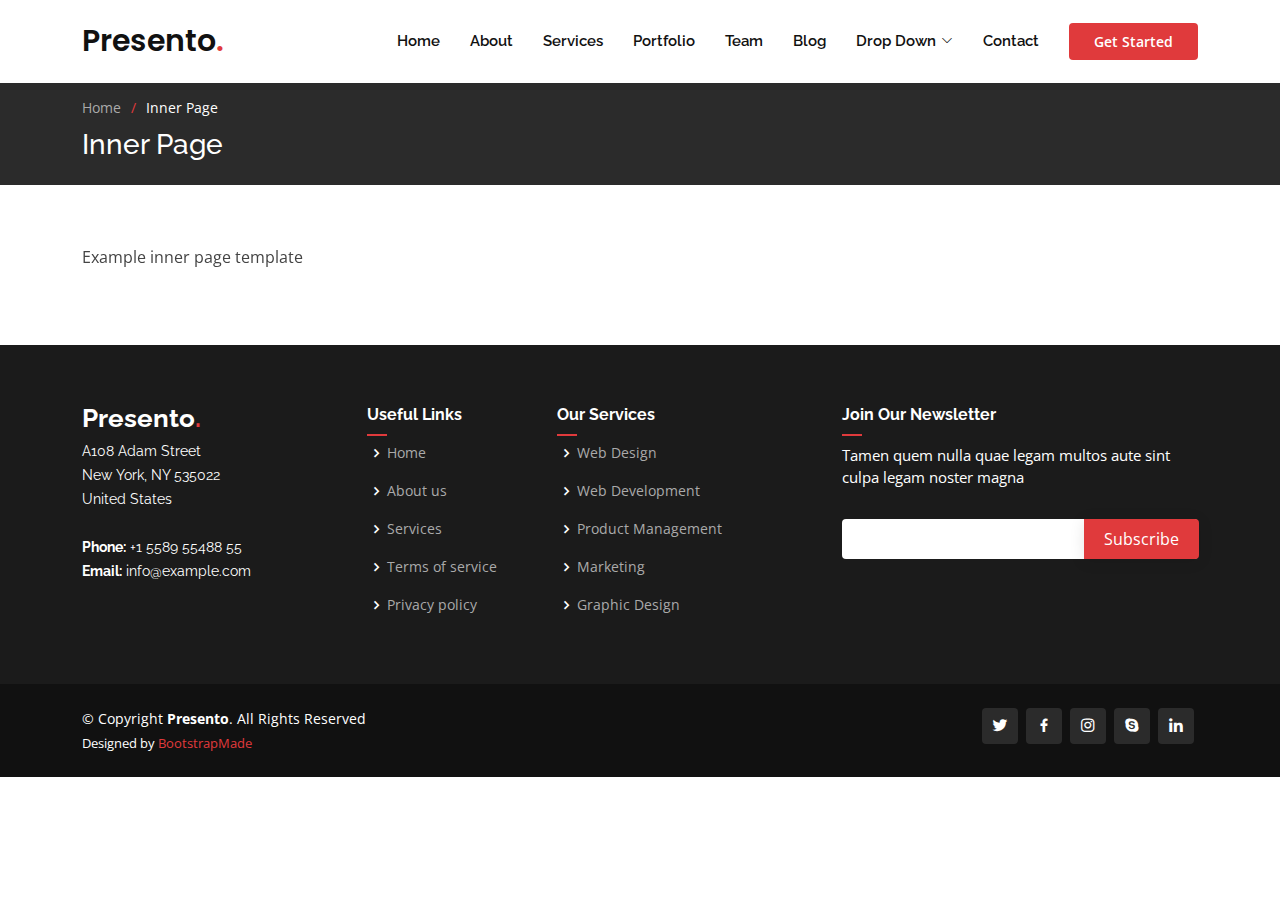
<file: Presento/inner-page.html>
<!DOCTYPE html>
<html lang="en">

<head>
  <meta charset="utf-8">
  <meta content="width=device-width, initial-scale=1.0" name="viewport">

  <title>Inner Page - Presento Bootstrap Template</title>
  <meta content="" name="description">
  <meta content="" name="keywords">

  <!-- Favicons -->
  <link href="assets/img/favicon.png" rel="icon">
  <link href="assets/img/apple-touch-icon.png" rel="apple-touch-icon">

  <!-- Google Fonts -->
  <link href="https://fonts.googleapis.com/css?family=Open+Sans:300,300i,400,400i,600,600i,700,700i|Raleway:300,300i,400,400i,500,500i,600,600i,700,700i|Poppins:300,300i,400,400i,500,500i,600,600i,700,700i" rel="stylesheet">

  <!-- Vendor CSS Files -->
  <link href="assets/vendor/aos/aos.css" rel="stylesheet">
  <link href="assets/vendor/bootstrap/css/bootstrap.min.css" rel="stylesheet">
  <link href="assets/vendor/bootstrap-icons/bootstrap-icons.css" rel="stylesheet">
  <link href="assets/vendor/boxicons/css/boxicons.min.css" rel="stylesheet">
  <link href="assets/vendor/glightbox/css/glightbox.min.css" rel="stylesheet">
  <link href="assets/vendor/remixicon/remixicon.css" rel="stylesheet">
  <link href="assets/vendor/swiper/swiper-bundle.min.css" rel="stylesheet">

  <!-- Template Main CSS File -->
  <link href="assets/css/style.css" rel="stylesheet">

  <!-- =======================================================
  * Template Name: Presento - v3.6.0
  * Template URL: https://bootstrapmade.com/presento-bootstrap-corporate-template/
  * Author: BootstrapMade.com
  * License: https://bootstrapmade.com/license/
  ======================================================== -->
</head>

<body>

  <!-- ======= Header ======= -->
  <header id="header" class="fixed-top d-flex align-items-center">
    <div class="container d-flex align-items-center">
      <h1 class="logo me-auto"><a href="index.html">Presento<span>.</span></a></h1>
      <!-- Uncomment below if you prefer to use an image logo -->
      <!-- <a href="index.html" class="logo me-auto"><img src="assets/img/logo.png" alt=""></a>-->

      <nav id="navbar" class="navbar order-last order-lg-0">
        <ul>
          <li><a class="nav-link scrollto " href="#hero">Home</a></li>
          <li><a class="nav-link scrollto" href="#about">About</a></li>
          <li><a class="nav-link scrollto" href="#services">Services</a></li>
          <li><a class="nav-link scrollto " href="#portfolio">Portfolio</a></li>
          <li><a class="nav-link scrollto" href="#team">Team</a></li>
          <li><a href="blog.html">Blog</a></li>
          <li class="dropdown"><a href="#"><span>Drop Down</span> <i class="bi bi-chevron-down"></i></a>
            <ul>
              <li><a href="#">Drop Down 1</a></li>
              <li class="dropdown"><a href="#"><span>Deep Drop Down</span> <i class="bi bi-chevron-right"></i></a>
                <ul>
                  <li><a href="#">Deep Drop Down 1</a></li>
                  <li><a href="#">Deep Drop Down 2</a></li>
                  <li><a href="#">Deep Drop Down 3</a></li>
                  <li><a href="#">Deep Drop Down 4</a></li>
                  <li><a href="#">Deep Drop Down 5</a></li>
                </ul>
              </li>
              <li><a href="#">Drop Down 2</a></li>
              <li><a href="#">Drop Down 3</a></li>
              <li><a href="#">Drop Down 4</a></li>
            </ul>
          </li>
          <li><a class="nav-link scrollto" href="#contact">Contact</a></li>
        </ul>
        <i class="bi bi-list mobile-nav-toggle"></i>
      </nav><!-- .navbar -->

      <a href="#about" class="get-started-btn scrollto">Get Started</a>
    </div>
  </header><!-- End Header -->

  <main id="main">

    <!-- ======= Breadcrumbs ======= -->
    <section class="breadcrumbs">
      <div class="container">

        <ol>
          <li><a href="index.html">Home</a></li>
          <li>Inner Page</li>
        </ol>
        <h2>Inner Page</h2>

      </div>
    </section><!-- End Breadcrumbs -->

    <section class="inner-page">
      <div class="container" data-aos="fade-up">
        <p>
          Example inner page template
        </p>
      </div>
    </section>

  </main><!-- End #main -->

  <!-- ======= Footer ======= -->
  <footer id="footer">

    <div class="footer-top">
      <div class="container">
        <div class="row">

          <div class="col-lg-3 col-md-6 footer-contact">
            <h3>Presento<span>.</span></h3>
            <p>
              A108 Adam Street <br>
              New York, NY 535022<br>
              United States <br><br>
              <strong>Phone:</strong> +1 5589 55488 55<br>
              <strong>Email:</strong> info@example.com<br>
            </p>
          </div>

          <div class="col-lg-2 col-md-6 footer-links">
            <h4>Useful Links</h4>
            <ul>
              <li><i class="bx bx-chevron-right"></i> <a href="#">Home</a></li>
              <li><i class="bx bx-chevron-right"></i> <a href="#">About us</a></li>
              <li><i class="bx bx-chevron-right"></i> <a href="#">Services</a></li>
              <li><i class="bx bx-chevron-right"></i> <a href="#">Terms of service</a></li>
              <li><i class="bx bx-chevron-right"></i> <a href="#">Privacy policy</a></li>
            </ul>
          </div>

          <div class="col-lg-3 col-md-6 footer-links">
            <h4>Our Services</h4>
            <ul>
              <li><i class="bx bx-chevron-right"></i> <a href="#">Web Design</a></li>
              <li><i class="bx bx-chevron-right"></i> <a href="#">Web Development</a></li>
              <li><i class="bx bx-chevron-right"></i> <a href="#">Product Management</a></li>
              <li><i class="bx bx-chevron-right"></i> <a href="#">Marketing</a></li>
              <li><i class="bx bx-chevron-right"></i> <a href="#">Graphic Design</a></li>
            </ul>
          </div>

          <div class="col-lg-4 col-md-6 footer-newsletter">
            <h4>Join Our Newsletter</h4>
            <p>Tamen quem nulla quae legam multos aute sint culpa legam noster magna</p>
            <form action="" method="post">
              <input type="email" name="email"><input type="submit" value="Subscribe">
            </form>
          </div>

        </div>
      </div>
    </div>

    <div class="container d-md-flex py-4">

      <div class="me-md-auto text-center text-md-start">
        <div class="copyright">
          &copy; Copyright <strong><span>Presento</span></strong>. All Rights Reserved
        </div>
        <div class="credits">
          <!-- All the links in the footer should remain intact. -->
          <!-- You can delete the links only if you purchased the pro version. -->
          <!-- Licensing information: https://bootstrapmade.com/license/ -->
          <!-- Purchase the pro version with working PHP/AJAX contact form: https://bootstrapmade.com/presento-bootstrap-corporate-template/ -->
          Designed by <a href="https://bootstrapmade.com/">BootstrapMade</a>
        </div>
      </div>
      <div class="social-links text-center text-md-end pt-3 pt-md-0">
        <a href="#" class="twitter"><i class="bx bxl-twitter"></i></a>
        <a href="#" class="facebook"><i class="bx bxl-facebook"></i></a>
        <a href="#" class="instagram"><i class="bx bxl-instagram"></i></a>
        <a href="#" class="google-plus"><i class="bx bxl-skype"></i></a>
        <a href="#" class="linkedin"><i class="bx bxl-linkedin"></i></a>
      </div>
    </div>
  </footer><!-- End Footer -->

  <a href="#" class="back-to-top d-flex align-items-center justify-content-center"><i class="bi bi-arrow-up-short"></i></a>

  <!-- Vendor JS Files -->
  <script src="assets/vendor/aos/aos.js"></script>
  <script src="assets/vendor/bootstrap/js/bootstrap.bundle.min.js"></script>
  <script src="assets/vendor/glightbox/js/glightbox.min.js"></script>
  <script src="assets/vendor/isotope-layout/isotope.pkgd.min.js"></script>
  <script src="assets/vendor/php-email-form/validate.js"></script>
  <script src="assets/vendor/purecounter/purecounter.js"></script>
  <script src="assets/vendor/swiper/swiper-bundle.min.js"></script>

  <!-- Template Main JS File -->
  <script src="assets/js/main.js"></script>

</body>

</html>
</file>
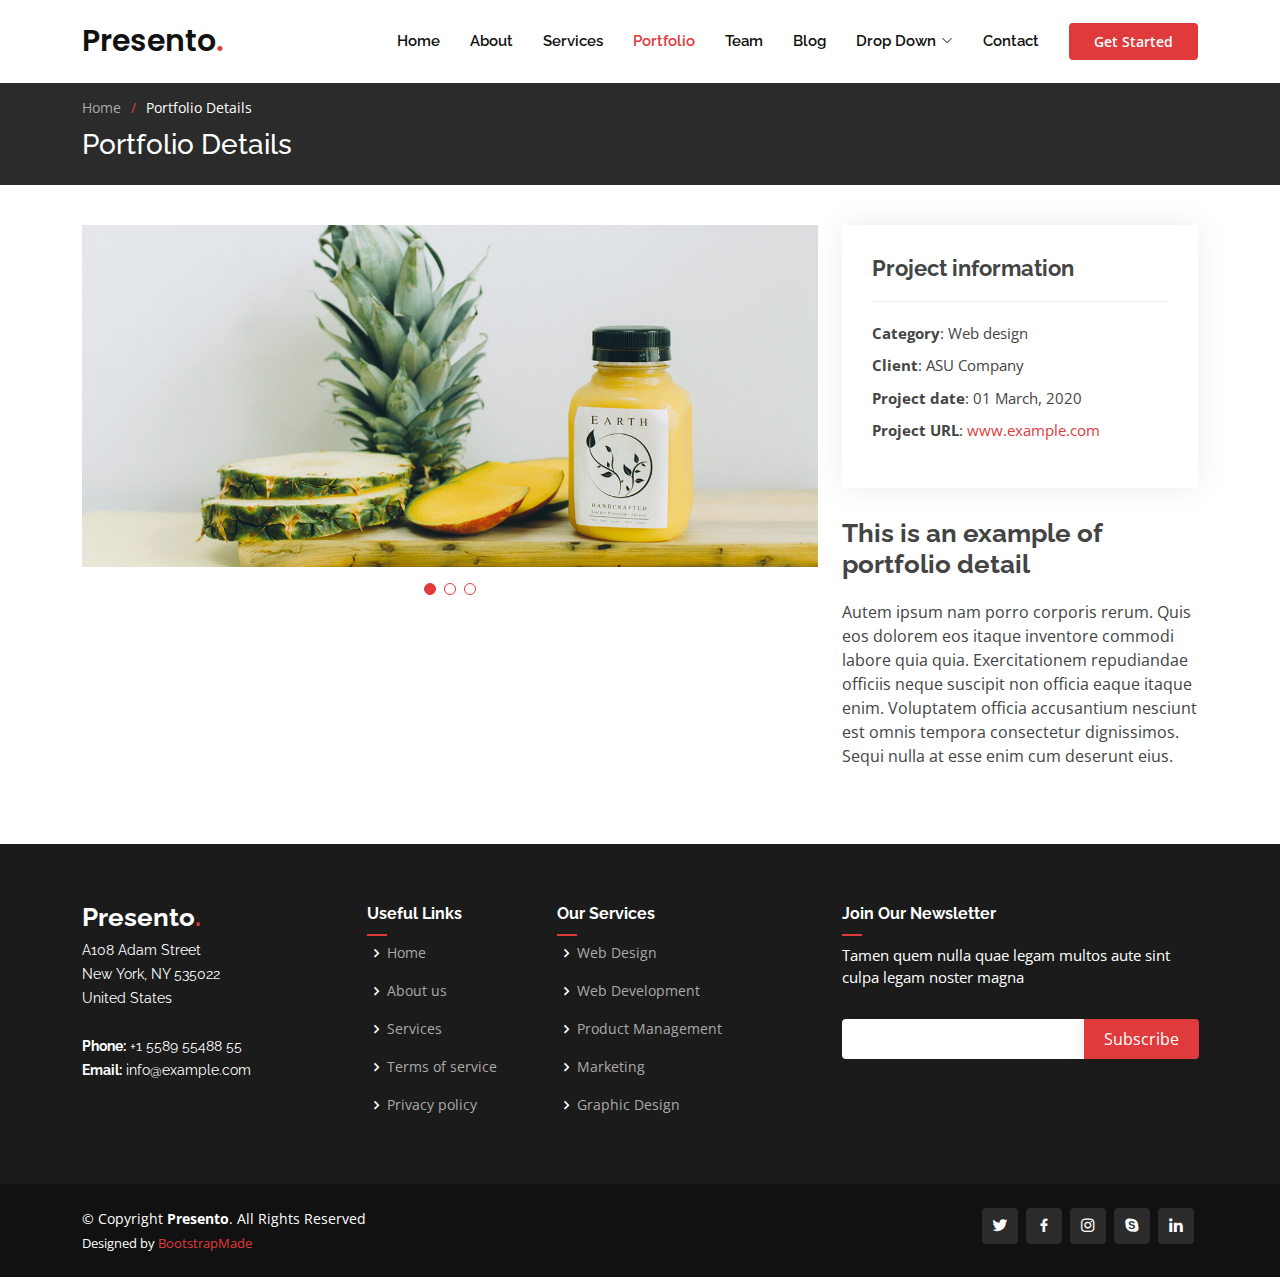
<file: Presento/portfolio-details.html>
<!DOCTYPE html>
<html lang="en">

<head>
  <meta charset="utf-8">
  <meta content="width=device-width, initial-scale=1.0" name="viewport">

  <title>Portfolio Details - Presento Bootstrap Template</title>
  <meta content="" name="description">
  <meta content="" name="keywords">

  <!-- Favicons -->
  <link href="assets/img/favicon.png" rel="icon">
  <link href="assets/img/apple-touch-icon.png" rel="apple-touch-icon">

  <!-- Google Fonts -->
  <link href="https://fonts.googleapis.com/css?family=Open+Sans:300,300i,400,400i,600,600i,700,700i|Raleway:300,300i,400,400i,500,500i,600,600i,700,700i|Poppins:300,300i,400,400i,500,500i,600,600i,700,700i" rel="stylesheet">

  <!-- Vendor CSS Files -->
  <link href="assets/vendor/aos/aos.css" rel="stylesheet">
  <link href="assets/vendor/bootstrap/css/bootstrap.min.css" rel="stylesheet">
  <link href="assets/vendor/bootstrap-icons/bootstrap-icons.css" rel="stylesheet">
  <link href="assets/vendor/boxicons/css/boxicons.min.css" rel="stylesheet">
  <link href="assets/vendor/glightbox/css/glightbox.min.css" rel="stylesheet">
  <link href="assets/vendor/remixicon/remixicon.css" rel="stylesheet">
  <link href="assets/vendor/swiper/swiper-bundle.min.css" rel="stylesheet">

  <!-- Template Main CSS File -->
  <link href="assets/css/style.css" rel="stylesheet">

  <!-- =======================================================
  * Template Name: Presento - v3.6.0
  * Template URL: https://bootstrapmade.com/presento-bootstrap-corporate-template/
  * Author: BootstrapMade.com
  * License: https://bootstrapmade.com/license/
  ======================================================== -->
</head>

<body>

  <!-- ======= Header ======= -->
  <header id="header" class="fixed-top d-flex align-items-center">
    <div class="container d-flex align-items-center">
      <h1 class="logo me-auto"><a href="index.html">Presento<span>.</span></a></h1>
      <!-- Uncomment below if you prefer to use an image logo -->
      <!-- <a href="index.html" class="logo me-auto"><img src="assets/img/logo.png" alt=""></a>-->

      <nav id="navbar" class="navbar order-last order-lg-0">
        <ul>
          <li><a class="nav-link scrollto " href="#hero">Home</a></li>
          <li><a class="nav-link scrollto" href="#about">About</a></li>
          <li><a class="nav-link scrollto" href="#services">Services</a></li>
          <li><a class="nav-link scrollto active" href="#portfolio">Portfolio</a></li>
          <li><a class="nav-link scrollto" href="#team">Team</a></li>
          <li><a href="blog.html">Blog</a></li>
          <li class="dropdown"><a href="#"><span>Drop Down</span> <i class="bi bi-chevron-down"></i></a>
            <ul>
              <li><a href="#">Drop Down 1</a></li>
              <li class="dropdown"><a href="#"><span>Deep Drop Down</span> <i class="bi bi-chevron-right"></i></a>
                <ul>
                  <li><a href="#">Deep Drop Down 1</a></li>
                  <li><a href="#">Deep Drop Down 2</a></li>
                  <li><a href="#">Deep Drop Down 3</a></li>
                  <li><a href="#">Deep Drop Down 4</a></li>
                  <li><a href="#">Deep Drop Down 5</a></li>
                </ul>
              </li>
              <li><a href="#">Drop Down 2</a></li>
              <li><a href="#">Drop Down 3</a></li>
              <li><a href="#">Drop Down 4</a></li>
            </ul>
          </li>
          <li><a class="nav-link scrollto" href="#contact">Contact</a></li>
        </ul>
        <i class="bi bi-list mobile-nav-toggle"></i>
      </nav><!-- .navbar -->

      <a href="#about" class="get-started-btn scrollto">Get Started</a>
    </div>
  </header><!-- End Header -->

  <main id="main">

    <!-- ======= Breadcrumbs ======= -->
    <section class="breadcrumbs">
      <div class="container">

        <ol>
          <li><a href="index.html">Home</a></li>
          <li>Portfolio Details</li>
        </ol>
        <h2>Portfolio Details</h2>

      </div>
    </section><!-- End Breadcrumbs -->

    <!-- ======= Portfolio Details Section ======= -->
    <section id="portfolio-details" class="portfolio-details">
      <div class="container">

        <div class="row gy-4">

          <div class="col-lg-8">
            <div class="portfolio-details-slider swiper">
              <div class="swiper-wrapper align-items-center">

                <div class="swiper-slide">
                  <img src="assets/img/portfolio/portfolio-details-1.jpg" alt="">
                </div>

                <div class="swiper-slide">
                  <img src="assets/img/portfolio/portfolio-details-2.jpg" alt="">
                </div>

                <div class="swiper-slide">
                  <img src="assets/img/portfolio/portfolio-details-3.jpg" alt="">
                </div>

              </div>
              <div class="swiper-pagination"></div>
            </div>
          </div>

          <div class="col-lg-4">
            <div class="portfolio-info">
              <h3>Project information</h3>
              <ul>
                <li><strong>Category</strong>: Web design</li>
                <li><strong>Client</strong>: ASU Company</li>
                <li><strong>Project date</strong>: 01 March, 2020</li>
                <li><strong>Project URL</strong>: <a href="#">www.example.com</a></li>
              </ul>
            </div>
            <div class="portfolio-description">
              <h2>This is an example of portfolio detail</h2>
              <p>
                Autem ipsum nam porro corporis rerum. Quis eos dolorem eos itaque inventore commodi labore quia quia. Exercitationem repudiandae officiis neque suscipit non officia eaque itaque enim. Voluptatem officia accusantium nesciunt est omnis tempora consectetur dignissimos. Sequi nulla at esse enim cum deserunt eius.
              </p>
            </div>
          </div>

        </div>

      </div>
    </section><!-- End Portfolio Details Section -->

  </main><!-- End #main -->

  <!-- ======= Footer ======= -->
  <footer id="footer">

    <div class="footer-top">
      <div class="container">
        <div class="row">

          <div class="col-lg-3 col-md-6 footer-contact">
            <h3>Presento<span>.</span></h3>
            <p>
              A108 Adam Street <br>
              New York, NY 535022<br>
              United States <br><br>
              <strong>Phone:</strong> +1 5589 55488 55<br>
              <strong>Email:</strong> info@example.com<br>
            </p>
          </div>

          <div class="col-lg-2 col-md-6 footer-links">
            <h4>Useful Links</h4>
            <ul>
              <li><i class="bx bx-chevron-right"></i> <a href="#">Home</a></li>
              <li><i class="bx bx-chevron-right"></i> <a href="#">About us</a></li>
              <li><i class="bx bx-chevron-right"></i> <a href="#">Services</a></li>
              <li><i class="bx bx-chevron-right"></i> <a href="#">Terms of service</a></li>
              <li><i class="bx bx-chevron-right"></i> <a href="#">Privacy policy</a></li>
            </ul>
          </div>

          <div class="col-lg-3 col-md-6 footer-links">
            <h4>Our Services</h4>
            <ul>
              <li><i class="bx bx-chevron-right"></i> <a href="#">Web Design</a></li>
              <li><i class="bx bx-chevron-right"></i> <a href="#">Web Development</a></li>
              <li><i class="bx bx-chevron-right"></i> <a href="#">Product Management</a></li>
              <li><i class="bx bx-chevron-right"></i> <a href="#">Marketing</a></li>
              <li><i class="bx bx-chevron-right"></i> <a href="#">Graphic Design</a></li>
            </ul>
          </div>

          <div class="col-lg-4 col-md-6 footer-newsletter">
            <h4>Join Our Newsletter</h4>
            <p>Tamen quem nulla quae legam multos aute sint culpa legam noster magna</p>
            <form action="" method="post">
              <input type="email" name="email"><input type="submit" value="Subscribe">
            </form>
          </div>

        </div>
      </div>
    </div>

    <div class="container d-md-flex py-4">

      <div class="me-md-auto text-center text-md-start">
        <div class="copyright">
          &copy; Copyright <strong><span>Presento</span></strong>. All Rights Reserved
        </div>
        <div class="credits">
          <!-- All the links in the footer should remain intact. -->
          <!-- You can delete the links only if you purchased the pro version. -->
          <!-- Licensing information: https://bootstrapmade.com/license/ -->
          <!-- Purchase the pro version with working PHP/AJAX contact form: https://bootstrapmade.com/presento-bootstrap-corporate-template/ -->
          Designed by <a href="https://bootstrapmade.com/">BootstrapMade</a>
        </div>
      </div>
      <div class="social-links text-center text-md-end pt-3 pt-md-0">
        <a href="#" class="twitter"><i class="bx bxl-twitter"></i></a>
        <a href="#" class="facebook"><i class="bx bxl-facebook"></i></a>
        <a href="#" class="instagram"><i class="bx bxl-instagram"></i></a>
        <a href="#" class="google-plus"><i class="bx bxl-skype"></i></a>
        <a href="#" class="linkedin"><i class="bx bxl-linkedin"></i></a>
      </div>
    </div>
  </footer><!-- End Footer -->

  <a href="#" class="back-to-top d-flex align-items-center justify-content-center"><i class="bi bi-arrow-up-short"></i></a>

  <!-- Vendor JS Files -->
  <script src="assets/vendor/aos/aos.js"></script>
  <script src="assets/vendor/bootstrap/js/bootstrap.bundle.min.js"></script>
  <script src="assets/vendor/glightbox/js/glightbox.min.js"></script>
  <script src="assets/vendor/isotope-layout/isotope.pkgd.min.js"></script>
  <script src="assets/vendor/php-email-form/validate.js"></script>
  <script src="assets/vendor/purecounter/purecounter.js"></script>
  <script src="assets/vendor/swiper/swiper-bundle.min.js"></script>

  <!-- Template Main JS File -->
  <script src="assets/js/main.js"></script>

</body>

</html>
</file>
<file: Presento/assets/css/style.css>
/**
* Template Name: Presento - v3.6.0
* Template URL: https://bootstrapmade.com/presento-bootstrap-corporate-template/
* Author: BootstrapMade.com
* License: https://bootstrapmade.com/license/
*/

/*--------------------------------------------------------------
# General
--------------------------------------------------------------*/
body {
  font-family: "Open Sans", sans-serif;
  color: #444444;
}

a {
  color: #e03a3c;
  text-decoration: none;
}

a:hover {
  color: #e76668;
  text-decoration: none;
}

h1, h2, h3, h4, h5, h6 {
  font-family: "Raleway", sans-serif;
}

/*--------------------------------------------------------------
# Back to top button
--------------------------------------------------------------*/
.back-to-top {
  position: fixed;
  visibility: hidden;
  opacity: 0;
  right: 15px;
  bottom: 15px;
  z-index: 996;
  background: #e03a3c;
  width: 40px;
  height: 40px;
  border-radius: 4px;
  transition: all 0.4s;
}
.back-to-top i {
  font-size: 28px;
  color: #fff;
  line-height: 0;
}
.back-to-top:hover {
  background: #e65d5f;
  color: #fff;
}
.back-to-top.active {
  visibility: visible;
  opacity: 1;
}

/*--------------------------------------------------------------
# Disable aos animation delay on mobile devices
--------------------------------------------------------------*/
@media screen and (max-width: 768px) {
  [data-aos-delay] {
    transition-delay: 0 !important;
  }
}
/*--------------------------------------------------------------
# Header
--------------------------------------------------------------*/
#header {
  background: #fff;
  transition: all 0.5s;
  z-index: 997;
  padding: 20px 0;
}
#header.header-scrolled {
  padding: 12px 0;
  box-shadow: 0px 2px 15px rgba(0, 0, 0, 0.1);
}
#header .logo {
  font-size: 30px;
  margin: 0;
  padding: 0;
  font-weight: 600;
  font-family: "Poppins", sans-serif;
}
#header .logo a {
  color: #111111;
}
#header .logo a span {
  color: #e03a3c;
}
#header .logo img {
  max-height: 40px;
}

/*--------------------------------------------------------------
# Get Startet Button
--------------------------------------------------------------*/
.get-started-btn {
  margin-left: 30px;
  background: #e03a3c;
  color: #fff;
  border-radius: 4px;
  padding: 8px 25px;
  white-space: nowrap;
  transition: 0.3s;
  font-size: 14px;
  font-weight: 600;
  display: inline-block;
}
.get-started-btn:hover {
  background: #111111;
  color: #fff;
}
@media (max-width: 992px) {
  .get-started-btn {
    margin: 0 15px 0 0;
    padding: 6px 18px;
  }
}

/*--------------------------------------------------------------
# Navigation Menu
--------------------------------------------------------------*/
/**
* Desktop Navigation 
*/
.navbar {
  padding: 0;
}
.navbar ul {
  margin: 0;
  padding: 0;
  display: flex;
  list-style: none;
  align-items: center;
}
.navbar li {
  position: relative;
}
.navbar a, .navbar a:focus {
  display: flex;
  align-items: center;
  justify-content: space-between;
  padding: 10px 0 10px 30px;
  font-family: "Raleway", sans-serif;
  font-size: 15px;
  font-weight: 600;
  color: #111111;
  white-space: nowrap;
  transition: 0.3s;
}
.navbar a i, .navbar a:focus i {
  font-size: 12px;
  line-height: 0;
  margin-left: 5px;
}
.navbar a:hover, .navbar .active, .navbar .active:focus, .navbar li:hover > a {
  color: #e03a3c;
}
.navbar .dropdown ul {
  display: block;
  position: absolute;
  left: 30px;
  top: calc(100% + 30px);
  margin: 0;
  padding: 10px 0;
  z-index: 99;
  opacity: 0;
  visibility: hidden;
  background: #fff;
  box-shadow: 0px 0px 30px rgba(127, 137, 161, 0.25);
  transition: 0.3s;
}
.navbar .dropdown ul li {
  min-width: 200px;
}
.navbar .dropdown ul a {
  padding: 10px 20px;
  font-size: 14px;
}
.navbar .dropdown ul a i {
  font-size: 12px;
}
.navbar .dropdown ul a:hover, .navbar .dropdown ul .active:hover, .navbar .dropdown ul li:hover > a {
  color: #e03a3c;
}
.navbar .dropdown:hover > ul {
  opacity: 1;
  top: 100%;
  visibility: visible;
}
.navbar .dropdown .dropdown ul {
  top: 0;
  left: calc(100% - 30px);
  visibility: hidden;
}
.navbar .dropdown .dropdown:hover > ul {
  opacity: 1;
  top: 0;
  left: 100%;
  visibility: visible;
}
@media (max-width: 1366px) {
  .navbar .dropdown .dropdown ul {
    left: -90%;
  }
  .navbar .dropdown .dropdown:hover > ul {
    left: -100%;
  }
}

/**
* Mobile Navigation 
*/
.mobile-nav-toggle {
  color: #111111;
  font-size: 28px;
  cursor: pointer;
  display: none;
  line-height: 0;
  transition: 0.5s;
}
.mobile-nav-toggle.bi-x {
  color: #fff;
}

@media (max-width: 991px) {
  .mobile-nav-toggle {
    display: block;
  }

  .navbar ul {
    display: none;
  }
}
.navbar-mobile {
  position: fixed;
  overflow: hidden;
  top: 0;
  right: 0;
  left: 0;
  bottom: 0;
  background: rgba(0, 0, 0, 0.9);
  transition: 0.3s;
  z-index: 999;
}
.navbar-mobile .mobile-nav-toggle {
  position: absolute;
  top: 15px;
  right: 15px;
}
.navbar-mobile ul {
  display: block;
  position: absolute;
  top: 55px;
  right: 15px;
  bottom: 15px;
  left: 15px;
  padding: 10px 0;
  background-color: #fff;
  overflow-y: auto;
  transition: 0.3s;
}
.navbar-mobile a, .navbar-mobile a:focus {
  padding: 10px 20px;
  font-size: 15px;
  color: #111111;
}
.navbar-mobile a:hover, .navbar-mobile .active, .navbar-mobile li:hover > a {
  color: #e03a3c;
}
.navbar-mobile .getstarted, .navbar-mobile .getstarted:focus {
  margin: 15px;
}
.navbar-mobile .dropdown ul {
  position: static;
  display: none;
  margin: 10px 20px;
  padding: 10px 0;
  z-index: 99;
  opacity: 1;
  visibility: visible;
  background: #fff;
  box-shadow: 0px 0px 30px rgba(127, 137, 161, 0.25);
}
.navbar-mobile .dropdown ul li {
  min-width: 200px;
}
.navbar-mobile .dropdown ul a {
  padding: 10px 20px;
}
.navbar-mobile .dropdown ul a i {
  font-size: 12px;
}
.navbar-mobile .dropdown ul a:hover, .navbar-mobile .dropdown ul .active:hover, .navbar-mobile .dropdown ul li:hover > a {
  color: #e03a3c;
}
.navbar-mobile .dropdown > .dropdown-active {
  display: block;
}

/*--------------------------------------------------------------
# Hero Section
--------------------------------------------------------------*/
#hero {
  width: 100%;
  height: 100vh;
  background: url("../img/fondo3.jpg") top center no-repeat;
  background-size: cover;
  position: relative;
  padding-top: 82px;
}
#hero:before {
  content: "";
  background: rgba(0, 0, 0, 0.6);
  position: absolute;
  bottom: 0;
  top: 0;
  left: 0;
  right: 0;
}
#hero h1 {
  margin: 0;
  font-size: 48px;
  font-weight: 700;
  color: #fff;
}
#hero h2 {
  color: #fff;
  margin: 10px 0 0 0;
  font-size: 24px;
}
#hero .btn-get-started {
  font-family: "Raleway", sans-serif;
  font-weight: 500;
  font-size: 16px;
  letter-spacing: 1px;
  display: inline-block;
  padding: 10px 30px;
  border-radius: 4px;
  transition: 0.5s;
  margin-top: 30px;
  color: #fff;
  background: #e03a3c;
  border: 2px solid #e03a3c;
}
#hero .btn-get-started:hover {
  background: transparent;
  border-color: #fff;
}
@media (max-width: 768px) {
  #hero {
    text-align: center;
    padding-top: 58px;
  }
  #hero h1 {
    font-size: 28px;
  }
  #hero h2 {
    font-size: 18px;
    line-height: 24px;
  }
}
@media (max-height: 500px) {
  #hero {
    height: 120vh;
  }
}

/*--------------------------------------------------------------
# Sections General
--------------------------------------------------------------*/
section {
  padding: 60px 0;
  overflow: hidden;
  position: relative;
}

.section-title {
  text-align: center;
  padding-bottom: 30px;
  position: relative;
}
.section-title h2 {
  font-size: 32px;
  font-weight: bold;
  text-transform: uppercase;
  margin-bottom: 20px;
  padding-bottom: 20px;
  position: relative;
}
.section-title h2::after {
  content: "";
  position: absolute;
  display: block;
  width: 50px;
  height: 3px;
  background: #e03a3c;
  bottom: 0;
  left: calc(50% - 25px);
}
.section-title p {
  margin-bottom: 0;
}

.section-bg {
  padding: 120px 0;
  color: #fff;
}
.section-bg:before {
  content: "";
  background: #1b1b1b;
  position: absolute;
  bottom: 60px;
  top: 60px;
  left: 0;
  right: 0;
  transform: skewY(-3deg);
}

/*--------------------------------------------------------------
# Breadcrumbs
--------------------------------------------------------------*/
.breadcrumbs {
  padding: 15px 0;
  background: #2b2b2b;
  min-height: 40px;
  margin-top: 82px;
  color: #fff;
}
.breadcrumbs h2 {
  font-size: 28px;
  font-weight: 500;
}
.breadcrumbs ol {
  display: flex;
  flex-wrap: wrap;
  list-style: none;
  padding: 0 0 10px 0;
  margin: 0;
  font-size: 14px;
}
.breadcrumbs ol a {
  color: #aaaaaa;
}
.breadcrumbs ol a:hover {
  color: #fff;
  transition: 0.3s;
}
.breadcrumbs ol li + li {
  padding-left: 10px;
}
.breadcrumbs ol li + li::before {
  display: inline-block;
  padding-right: 10px;
  color: #e03a3c;
  content: "/";
}

/*--------------------------------------------------------------
# Clients
--------------------------------------------------------------*/
.clients .swiper-pagination {
  margin-top: 20px;
  position: relative;
}
.clients .swiper-pagination .swiper-pagination-bullet {
  width: 12px;
  height: 12px;
  background-color: #fff;
  opacity: 1;
  border: 1px solid #e03a3c;
}
.clients .swiper-pagination .swiper-pagination-bullet-active {
  background-color: #e03a3c;
}
.clients .swiper-slide img {
  opacity: 0.5;
  transition: 0.3s;
  filter: grayscale(100);
}
.clients .swiper-slide img:hover {
  opacity: 1;
  filter: none;
}

/*--------------------------------------------------------------
# About
--------------------------------------------------------------*/
.about .container {
  position: relative;
  z-index: 10;
}
.about .content {
  padding: 30px 30px 30px 0;
}
.about .content h3 {
  font-weight: 700;
  font-size: 34px;
  margin-bottom: 30px;
}
.about .content p {
  margin-bottom: 30px;
}
.about .content .about-btn {
  padding: 8px 30px 9px 30px;
  color: #fff;
  border-radius: 50px;
  transition: 0.3s;
  text-transform: uppercase;
  font-weight: 600;
  font-size: 13px;
  display: inline-flex;
  align-items: center;
  border: 2px solid #e03a3c;
}
.about .content .about-btn i {
  font-size: 16px;
  padding-left: 5px;
}
.about .content .about-btn:hover {
  background: #e35052;
  background: #e03a3c;
}
.about .icon-boxes .icon-box {
  margin-top: 30px;
}
.about .icon-boxes .icon-box i {
  font-size: 40px;
  color: #e03a3c;
  margin-bottom: 10px;
}
.about .icon-boxes .icon-box h4 {
  font-size: 20px;
  font-weight: 700;
  margin: 0 0 10px 0;
}
.about .icon-boxes .icon-box p {
  font-size: 15px;
  color: #848484;
}
@media (max-width: 1200px) {
  .about .content {
    padding-right: 0;
  }
}
@media (max-width: 768px) {
  .about {
    text-align: center;
  }
}

/*--------------------------------------------------------------
# Counts
--------------------------------------------------------------*/
.counts {
  padding-top: 80px;
}
.counts .count-box {
  padding: 30px 30px 25px 30px;
  width: 100%;
  position: relative;
  text-align: center;
  box-shadow: 0px 2px 35px rgba(0, 0, 0, 0.06);
  border-radius: 4px;
}
.counts .count-box i {
  position: absolute;
  width: 54px;
  height: 54px;
  top: -27px;
  left: 50%;
  transform: translateX(-50%);
  font-size: 24px;
  background: #fff;
  color: #e03a3c;
  border-radius: 50px;
  border: 2px solid #fff;
  box-shadow: 0px 2px 25px rgba(0, 0, 0, 0.1);
  display: inline-flex;
  align-items: center;
  justify-content: center;
}
.counts .count-box span {
  font-size: 36px;
  display: block;
  font-weight: 700;
  color: #111111;
}
.counts .count-box p {
  padding: 0;
  margin: 0;
  font-family: "Raleway", sans-serif;
  font-size: 14px;
}

/*--------------------------------------------------------------
# Tabs
--------------------------------------------------------------*/
.tabs .nav-tabs {
  border: 0;
}
.tabs .nav-link {
  border: 1px solid #b9b9b9;
  padding: 15px;
  transition: 0.3s;
  color: #111111;
  border-radius: 0;
  display: flex;
  align-items: center;
  justify-content: center;
  cursor: pointer;
}
.tabs .nav-link i {
  padding-right: 15px;
  font-size: 48px;
}
.tabs .nav-link h4 {
  font-size: 18px;
  font-weight: 600;
  margin: 0;
}
.tabs .nav-link:hover {
  color: #e03a3c;
}
.tabs .nav-link.active {
  background: #e03a3c;
  color: #fff;
  border-color: #e03a3c;
}
@media (max-width: 768px) {
  .tabs .nav-link i {
    padding: 0;
    line-height: 1;
    font-size: 36px;
  }
}
@media (max-width: 575px) {
  .tabs .nav-link {
    padding: 15px;
  }
  .tabs .nav-link i {
    font-size: 24px;
  }
}
.tabs .tab-content {
  margin-top: 30px;
}
.tabs .tab-pane h3 {
  font-weight: 600;
  font-size: 26px;
}
.tabs .tab-pane ul {
  list-style: none;
  padding: 0;
}
.tabs .tab-pane ul li {
  padding-bottom: 10px;
}
.tabs .tab-pane ul i {
  font-size: 20px;
  padding-right: 4px;
  color: #e03a3c;
}
.tabs .tab-pane p:last-child {
  margin-bottom: 0;
}

/*--------------------------------------------------------------
# Services
--------------------------------------------------------------*/
.services .icon-box {
  margin-bottom: 20px;
  padding: 30px;
  border-radius: 6px;
  background: #252525;
  transition: 0.3s;
}
.services .icon-box:hover {
  background: #2b2b2b;
}
.services .icon-box i {
  float: left;
  color: #e03a3c;
  font-size: 40px;
  line-height: 0;
}
.services .icon-box h4 {
  margin-left: 70px;
  font-weight: 700;
  margin-bottom: 15px;
  font-size: 18px;
}
.services .icon-box h4 a {
  color: #fff;
  transition: 0.3s;
}
.services .icon-box h4 a:hover {
  text-decoration: underline;
}
.services .icon-box .icon-box:hover h4 a {
  color: #e03a3c;
}
.services .icon-box p {
  margin-left: 70px;
  line-height: 24px;
  font-size: 14px;
}

/*--------------------------------------------------------------
# Portfolio
--------------------------------------------------------------*/
.portfolio .portfolio-item {
  margin-bottom: 30px;
}
.portfolio #portfolio-flters {
  padding: 0;
  margin: 0 auto 20px auto;
  list-style: none;
  text-align: center;
}
.portfolio #portfolio-flters li {
  cursor: pointer;
  display: inline-block;
  padding: 8px 15px 10px 15px;
  font-size: 14px;
  font-weight: 600;
  line-height: 1;
  text-transform: uppercase;
  color: #444444;
  margin-bottom: 5px;
  transition: all 0.3s ease-in-out;
  border-radius: 3px;
}
.portfolio #portfolio-flters li:hover, .portfolio #portfolio-flters li.filter-active {
  color: #fff;
  background: #e03a3c;
}
.portfolio #portfolio-flters li:last-child {
  margin-right: 0;
}
.portfolio .portfolio-wrap {
  transition: 0.3s;
  position: relative;
  overflow: hidden;
  z-index: 1;
  background: rgba(17, 17, 17, 0.6);
}
.portfolio .portfolio-wrap::before {
  content: "";
  background: rgba(17, 17, 17, 0.6);
  position: absolute;
  left: 0;
  right: 0;
  top: 0;
  bottom: 0;
  transition: all ease-in-out 0.3s;
  z-index: 2;
  opacity: 0;
}
.portfolio .portfolio-wrap img {
  transition: all ease-in-out 0.3s;
}
.portfolio .portfolio-wrap .portfolio-info {
  opacity: 0;
  position: absolute;
  top: 0;
  left: 0;
  right: 0;
  bottom: 0;
  z-index: 3;
  transition: all ease-in-out 0.3s;
  display: flex;
  flex-direction: column;
  justify-content: flex-end;
  align-items: flex-start;
  padding: 20px;
}
.portfolio .portfolio-wrap .portfolio-info h4 {
  font-size: 20px;
  color: #fff;
  font-weight: 600;
}
.portfolio .portfolio-wrap .portfolio-info p {
  color: rgba(255, 255, 255, 0.7);
  font-size: 14px;
  text-transform: uppercase;
  padding: 0;
  margin: 0;
  font-style: italic;
}
.portfolio .portfolio-wrap .portfolio-links {
  text-align: center;
  z-index: 4;
}
.portfolio .portfolio-wrap .portfolio-links a {
  color: rgba(255, 255, 255, 0.4);
  margin: 0 5px 0 0;
  font-size: 28px;
  display: inline-block;
  transition: 0.3s;
}
.portfolio .portfolio-wrap .portfolio-links a:hover {
  color: #fff;
}
.portfolio .portfolio-wrap:hover::before {
  opacity: 1;
}
.portfolio .portfolio-wrap:hover img {
  transform: scale(1.2);
}
.portfolio .portfolio-wrap:hover .portfolio-info {
  opacity: 1;
}

/*--------------------------------------------------------------
# Portfolio Details
--------------------------------------------------------------*/
.portfolio-details {
  padding-top: 40px;
}
.portfolio-details .portfolio-details-slider img {
  width: 100%;
}
.portfolio-details .portfolio-details-slider .swiper-pagination {
  margin-top: 20px;
  position: relative;
}
.portfolio-details .portfolio-details-slider .swiper-pagination .swiper-pagination-bullet {
  width: 12px;
  height: 12px;
  background-color: #fff;
  opacity: 1;
  border: 1px solid #e03a3c;
}
.portfolio-details .portfolio-details-slider .swiper-pagination .swiper-pagination-bullet-active {
  background-color: #e03a3c;
}
.portfolio-details .portfolio-info {
  padding: 30px;
  box-shadow: 0px 0 30px rgba(17, 17, 17, 0.08);
}
.portfolio-details .portfolio-info h3 {
  font-size: 22px;
  font-weight: 700;
  margin-bottom: 20px;
  padding-bottom: 20px;
  border-bottom: 1px solid #eee;
}
.portfolio-details .portfolio-info ul {
  list-style: none;
  padding: 0;
  font-size: 15px;
}
.portfolio-details .portfolio-info ul li + li {
  margin-top: 10px;
}
.portfolio-details .portfolio-description {
  padding-top: 30px;
}
.portfolio-details .portfolio-description h2 {
  font-size: 26px;
  font-weight: 700;
  margin-bottom: 20px;
}
.portfolio-details .portfolio-description p {
  padding: 0;
}

/*--------------------------------------------------------------
# Testimonials
--------------------------------------------------------------*/
.testimonials .testimonials-carousel, .testimonials .testimonials-slider {
  overflow: hidden;
}
.testimonials .testimonial-item {
  box-sizing: content-box;
  padding: 30px;
  margin: 30px 15px;
  min-height: 200px;
  box-shadow: 0px 2px 12px rgba(0, 0, 0, 0.08);
  position: relative;
  background: #fff;
  border-radius: 15px;
}
.testimonials .testimonial-item .testimonial-img {
  width: 90px;
  border-radius: 10px;
  border: 6px solid #fff;
  float: left;
  margin: 0 10px 0 0;
}
.testimonials .testimonial-item h3 {
  font-size: 18px;
  font-weight: bold;
  margin: 25px 0 5px 0;
  color: #111;
}
.testimonials .testimonial-item h4 {
  font-size: 14px;
  color: #999;
  margin: 0;
}
.testimonials .testimonial-item .quote-icon-left, .testimonials .testimonial-item .quote-icon-right {
  color: #fceaea;
  font-size: 26px;
}
.testimonials .testimonial-item .quote-icon-left {
  display: inline-block;
  left: -5px;
  position: relative;
}
.testimonials .testimonial-item .quote-icon-right {
  display: inline-block;
  right: -5px;
  position: relative;
  top: 10px;
}
.testimonials .testimonial-item p {
  font-style: italic;
  margin: 30px auto 15px auto;
}
.testimonials .swiper-pagination {
  margin-top: 20px;
  position: relative;
}
.testimonials .swiper-pagination .swiper-pagination-bullet {
  width: 12px;
  height: 12px;
  background-color: #fff;
  opacity: 1;
  border: 1px solid #e03a3c;
}
.testimonials .swiper-pagination .swiper-pagination-bullet-active {
  background-color: #e03a3c;
}

/*--------------------------------------------------------------
# Pricing
--------------------------------------------------------------*/
.pricing .box {
  padding: 20px;
  background: #2b2b2b;
  text-align: center;
  border-radius: 8px;
  position: relative;
  overflow: hidden;
}
.pricing .box h3 {
  font-weight: 400;
  padding: 15px;
  font-size: 18px;
  text-transform: uppercase;
  font-weight: 600;
}
.pricing .box h4 {
  font-size: 42px;
  font-weight: 500;
  font-family: "Open Sans", sans-serif;
  margin-bottom: 20px;
}
.pricing .box h4 sup {
  font-size: 20px;
  top: -15px;
  left: -3px;
}
.pricing .box h4 span {
  font-size: 16px;
  font-weight: 300;
}
.pricing .box ul {
  padding: 0;
  list-style: none;
  text-align: center;
  line-height: 20px;
  font-size: 14px;
}
.pricing .box ul li {
  padding-bottom: 16px;
}
.pricing .box ul i {
  color: #e03a3c;
  font-size: 18px;
  padding-right: 4px;
}
.pricing .box ul .na {
  color: rgba(255, 255, 255, 0.5);
  text-decoration: line-through;
}
.pricing .box .btn-wrap {
  padding: 15px;
  text-align: center;
}
.pricing .box .btn-buy {
  display: inline-block;
  padding: 10px 40px 12px 40px;
  border-radius: 4px;
  color: #fff;
  transition: none;
  font-size: 14px;
  font-weight: 400;
  font-family: "Raleway", sans-serif;
  font-weight: 600;
  transition: 0.3s;
  border: 2px solid rgba(255, 255, 255, 0.3);
}
.pricing .box .btn-buy:hover {
  border-color: #fff;
}
.pricing .featured {
  background: #e03a3c;
}

/*--------------------------------------------------------------
# Frequently Asked Questions
--------------------------------------------------------------*/
.faq .faq-list {
  padding: 0;
  list-style: none;
}
.faq .faq-list li {
  border-bottom: 1px solid #eee;
  margin-bottom: 20px;
  padding-bottom: 20px;
}
.faq .faq-list a {
  display: block;
  position: relative;
  font-family: #e03a3c;
  font-size: 18px;
  line-height: 24px;
  font-weight: 400;
  padding-right: 25px;
  cursor: pointer;
}
.faq .faq-list i {
  font-size: 24px;
  position: absolute;
  right: 0;
  top: 0;
}
.faq .faq-list p {
  margin-bottom: 0;
  padding: 10px 0 0 0;
}
.faq .faq-list .icon-show {
  display: none;
}
.faq .faq-list a.collapsed {
  color: #343a40;
}
.faq .faq-list a.collapsed:hover {
  color: #e03a3c;
}
.faq .faq-list a.collapsed .icon-show {
  display: inline-block;
}
.faq .faq-list a.collapsed .icon-close {
  display: none;
}

/*--------------------------------------------------------------
# Team
--------------------------------------------------------------*/
.team .member {
  margin-bottom: 20px;
  overflow: hidden;
  border-radius: 5px;
  background: #fff;
}
.team .member .member-img {
  position: relative;
  overflow: hidden;
}
.team .member .social {
  position: absolute;
  left: 0;
  bottom: 30px;
  right: 0;
  opacity: 0;
  transition: ease-in-out 0.3s;
  display: flex;
  align-items: center;
  justify-content: center;
}
.team .member .social a {
  transition: color 0.3s;
  color: #111111;
  margin: 0 3px;
  border-radius: 50px;
  width: 36px;
  height: 36px;
  background: #e03a3c;
  display: inline-flex;
  align-items: center;
  justify-content: center;
  transition: ease-in-out 0.3s;
  color: #fff;
}
.team .member .social a:hover {
  background: #111111;
}
.team .member .social i {
  font-size: 18px;
  line-height: 0;
}
.team .member .member-info {
  padding: 25px 15px;
}
.team .member .member-info h4 {
  font-weight: 700;
  margin-bottom: 5px;
  font-size: 18px;
  color: #111111;
}
.team .member .member-info span {
  display: block;
  font-size: 13px;
  font-weight: 400;
  color: #aaaaaa;
}
.team .member .member-info p {
  font-style: italic;
  font-size: 14px;
  line-height: 26px;
  color: #777777;
}
.team .member:hover .social {
  opacity: 1;
  bottom: 15px;
}

/*--------------------------------------------------------------
# Contact
--------------------------------------------------------------*/
.contact .info-box {
  color: #444444;
  text-align: center;
  box-shadow: 0 0 30px rgba(214, 215, 216, 0.6);
  padding: 30px 0 32px 0;
  border-radius: 4px;
}
.contact .info-box i {
  font-size: 32px;
  color: #e03a3c;
  border-radius: 50%;
  padding: 8px;
  border: 2px dotted #f8d4d5;
}
.contact .info-box h3 {
  font-size: 20px;
  color: #777777;
  font-weight: 700;
  margin: 10px 0;
}
.contact .info-box p {
  padding: 0;
  line-height: 24px;
  font-size: 14px;
  margin-bottom: 0;
}
.contact .php-email-form {
  box-shadow: 0 0 30px rgba(214, 215, 216, 0.6);
  padding: 30px;
  border-radius: 4px;
}
.contact .php-email-form .error-message {
  display: none;
  color: #fff;
  background: #ed3c0d;
  text-align: left;
  padding: 15px;
  font-weight: 600;
}
.contact .php-email-form .error-message br + br {
  margin-top: 25px;
}
.contact .php-email-form .sent-message {
  display: none;
  color: #fff;
  background: #18d26e;
  text-align: center;
  padding: 15px;
  font-weight: 600;
}
.contact .php-email-form .loading {
  display: none;
  background: #fff;
  text-align: center;
  padding: 15px;
}
.contact .php-email-form .loading:before {
  content: "";
  display: inline-block;
  border-radius: 50%;
  width: 24px;
  height: 24px;
  margin: 0 10px -6px 0;
  border: 3px solid #18d26e;
  border-top-color: #eee;
  -webkit-animation: animate-loading 1s linear infinite;
  animation: animate-loading 1s linear infinite;
}
.contact .php-email-form .form-group {
  margin-bottom: 25px;
}
.contact .php-email-form input, .contact .php-email-form textarea {
  box-shadow: none;
  font-size: 14px;
  border-radius: 4px;
}
.contact .php-email-form input:focus, .contact .php-email-form textarea:focus {
  border-color: #111111;
}
.contact .php-email-form input {
  padding: 10px 15px;
}
.contact .php-email-form textarea {
  padding: 12px 15px;
}
.contact .php-email-form button[type=submit] {
  background: #e03a3c;
  border: 0;
  padding: 10px 32px;
  color: #fff;
  transition: 0.4s;
  border-radius: 4px;
}
.contact .php-email-form button[type=submit]:hover {
  background: #e35052;
}
@-webkit-keyframes animate-loading {
  0% {
    transform: rotate(0deg);
  }
  100% {
    transform: rotate(360deg);
  }
}
@keyframes animate-loading {
  0% {
    transform: rotate(0deg);
  }
  100% {
    transform: rotate(360deg);
  }
}

/*--------------------------------------------------------------
# Blog
--------------------------------------------------------------*/
.blog {
  padding: 40px 0 20px 0;
}
.blog .entry {
  padding: 30px;
  margin-bottom: 60px;
  box-shadow: 0 4px 16px rgba(0, 0, 0, 0.1);
}
.blog .entry .entry-img {
  max-height: 440px;
  margin: -30px -30px 20px -30px;
  overflow: hidden;
}
.blog .entry .entry-title {
  font-size: 28px;
  font-weight: bold;
  padding: 0;
  margin: 0 0 20px 0;
}
.blog .entry .entry-title a {
  color: #111111;
  transition: 0.3s;
}
.blog .entry .entry-title a:hover {
  color: #e03a3c;
}
.blog .entry .entry-meta {
  margin-bottom: 15px;
  color: #777777;
}
.blog .entry .entry-meta ul {
  display: flex;
  flex-wrap: wrap;
  list-style: none;
  align-items: center;
  padding: 0;
  margin: 0;
}
.blog .entry .entry-meta ul li + li {
  padding-left: 20px;
}
.blog .entry .entry-meta i {
  font-size: 16px;
  margin-right: 8px;
  line-height: 0;
}
.blog .entry .entry-meta a {
  color: #777777;
  font-size: 14px;
  display: inline-block;
  line-height: 1;
}
.blog .entry .entry-content p {
  line-height: 24px;
}
.blog .entry .entry-content .read-more {
  -moz-text-align-last: right;
  text-align-last: right;
}
.blog .entry .entry-content .read-more a {
  display: inline-block;
  background: #e03a3c;
  color: #fff;
  padding: 6px 20px;
  transition: 0.3s;
  font-size: 14px;
  border-radius: 4px;
}
.blog .entry .entry-content .read-more a:hover {
  background: #e35052;
}
.blog .entry .entry-content h3 {
  font-size: 22px;
  margin-top: 30px;
  font-weight: bold;
}
.blog .entry .entry-content blockquote {
  overflow: hidden;
  background-color: #fafafa;
  padding: 60px;
  position: relative;
  text-align: center;
  margin: 20px 0;
}
.blog .entry .entry-content blockquote p {
  color: #444444;
  line-height: 1.6;
  margin-bottom: 0;
  font-style: italic;
  font-weight: 500;
  font-size: 22px;
}
.blog .entry .entry-content blockquote::after {
  content: "";
  position: absolute;
  left: 0;
  top: 0;
  bottom: 0;
  width: 3px;
  background-color: #111111;
  margin-top: 20px;
  margin-bottom: 20px;
}
.blog .entry .entry-footer {
  padding-top: 10px;
  border-top: 1px solid #e6e6e6;
}
.blog .entry .entry-footer i {
  color: #5e5e5e;
  display: inline;
}
.blog .entry .entry-footer a {
  color: #1e1e1e;
  transition: 0.3s;
}
.blog .entry .entry-footer a:hover {
  color: #e03a3c;
}
.blog .entry .entry-footer .cats {
  list-style: none;
  display: inline;
  padding: 0 20px 0 0;
  font-size: 14px;
}
.blog .entry .entry-footer .cats li {
  display: inline-block;
}
.blog .entry .entry-footer .tags {
  list-style: none;
  display: inline;
  padding: 0;
  font-size: 14px;
}
.blog .entry .entry-footer .tags li {
  display: inline-block;
}
.blog .entry .entry-footer .tags li + li::before {
  padding-right: 6px;
  color: #6c757d;
  content: ",";
}
.blog .entry .entry-footer .share {
  font-size: 16px;
}
.blog .entry .entry-footer .share i {
  padding-left: 5px;
}
.blog .entry-single {
  margin-bottom: 30px;
}
.blog .blog-author {
  padding: 20px;
  margin-bottom: 30px;
  box-shadow: 0 4px 16px rgba(0, 0, 0, 0.1);
}
.blog .blog-author img {
  width: 120px;
  margin-right: 20px;
}
.blog .blog-author h4 {
  font-weight: 600;
  font-size: 22px;
  margin-bottom: 0px;
  padding: 0;
  color: #111111;
}
.blog .blog-author .social-links {
  margin: 0 10px 10px 0;
}
.blog .blog-author .social-links a {
  color: rgba(17, 17, 17, 0.5);
  margin-right: 5px;
}
.blog .blog-author p {
  font-style: italic;
  color: #b7b7b7;
}
.blog .blog-comments {
  margin-bottom: 30px;
}
.blog .blog-comments .comments-count {
  font-weight: bold;
}
.blog .blog-comments .comment {
  margin-top: 30px;
  position: relative;
}
.blog .blog-comments .comment .comment-img {
  margin-right: 14px;
}
.blog .blog-comments .comment .comment-img img {
  width: 60px;
}
.blog .blog-comments .comment h5 {
  font-size: 16px;
  margin-bottom: 2px;
}
.blog .blog-comments .comment h5 a {
  font-weight: bold;
  color: #444444;
  transition: 0.3s;
}
.blog .blog-comments .comment h5 a:hover {
  color: #e03a3c;
}
.blog .blog-comments .comment h5 .reply {
  padding-left: 10px;
  color: #111111;
}
.blog .blog-comments .comment h5 .reply i {
  font-size: 20px;
}
.blog .blog-comments .comment time {
  display: block;
  font-size: 14px;
  color: #2b2b2b;
  margin-bottom: 5px;
}
.blog .blog-comments .comment.comment-reply {
  padding-left: 40px;
}
.blog .blog-comments .reply-form {
  margin-top: 30px;
  padding: 30px;
  box-shadow: 0 4px 16px rgba(0, 0, 0, 0.1);
}
.blog .blog-comments .reply-form h4 {
  font-weight: bold;
  font-size: 22px;
}
.blog .blog-comments .reply-form p {
  font-size: 14px;
}
.blog .blog-comments .reply-form input {
  border-radius: 4px;
  padding: 10px 10px;
  font-size: 14px;
}
.blog .blog-comments .reply-form input:focus {
  box-shadow: none;
  border-color: #ee9293;
}
.blog .blog-comments .reply-form textarea {
  border-radius: 4px;
  padding: 10px 10px;
  font-size: 14px;
}
.blog .blog-comments .reply-form textarea:focus {
  box-shadow: none;
  border-color: #ee9293;
}
.blog .blog-comments .reply-form .form-group {
  margin-bottom: 25px;
}
.blog .blog-comments .reply-form .btn-primary {
  border-radius: 4px;
  padding: 10px 20px;
  border: 0;
  background-color: #111111;
}
.blog .blog-comments .reply-form .btn-primary:hover {
  background-color: #1e1e1e;
}
.blog .blog-pagination {
  color: #444444;
}
.blog .blog-pagination ul {
  display: flex;
  padding: 0;
  margin: 0;
  list-style: none;
}
.blog .blog-pagination li {
  margin: 0 5px;
  transition: 0.3s;
}
.blog .blog-pagination li a {
  color: #111111;
  padding: 7px 16px;
  display: flex;
  align-items: center;
  justify-content: center;
}
.blog .blog-pagination li.active, .blog .blog-pagination li:hover {
  background: #e03a3c;
}
.blog .blog-pagination li.active a, .blog .blog-pagination li:hover a {
  color: #fff;
}
.blog .sidebar {
  padding: 30px;
  margin: 0 0 60px 20px;
  box-shadow: 0 4px 16px rgba(0, 0, 0, 0.1);
}
.blog .sidebar .sidebar-title {
  font-size: 20px;
  font-weight: 700;
  padding: 0 0 0 0;
  margin: 0 0 15px 0;
  color: #111111;
  position: relative;
}
.blog .sidebar .sidebar-item {
  margin-bottom: 30px;
}
.blog .sidebar .search-form form {
  background: #fff;
  border: 1px solid #ddd;
  padding: 3px 10px;
  position: relative;
}
.blog .sidebar .search-form form input[type=text] {
  border: 0;
  padding: 4px;
  border-radius: 4px;
  width: calc(100% - 40px);
}
.blog .sidebar .search-form form button {
  position: absolute;
  top: 0;
  right: 0;
  bottom: 0;
  border: 0;
  background: none;
  font-size: 16px;
  padding: 0 15px;
  margin: -1px;
  background: #e03a3c;
  color: #fff;
  transition: 0.3s;
  border-radius: 0 4px 4px 0;
  line-height: 0;
}
.blog .sidebar .search-form form button i {
  line-height: 0;
}
.blog .sidebar .search-form form button:hover {
  background: #e34c4d;
}
.blog .sidebar .categories ul {
  list-style: none;
  padding: 0;
}
.blog .sidebar .categories ul li + li {
  padding-top: 10px;
}
.blog .sidebar .categories ul a {
  color: #111111;
  transition: 0.3s;
}
.blog .sidebar .categories ul a:hover {
  color: #e03a3c;
}
.blog .sidebar .categories ul a span {
  padding-left: 5px;
  color: #aaaaaa;
  font-size: 14px;
}
.blog .sidebar .recent-posts .post-item + .post-item {
  margin-top: 15px;
}
.blog .sidebar .recent-posts img {
  width: 80px;
  float: left;
}
.blog .sidebar .recent-posts h4 {
  font-size: 15px;
  margin-left: 95px;
  font-weight: bold;
}
.blog .sidebar .recent-posts h4 a {
  color: #111111;
  transition: 0.3s;
}
.blog .sidebar .recent-posts h4 a:hover {
  color: #e03a3c;
}
.blog .sidebar .recent-posts time {
  display: block;
  margin-left: 95px;
  font-style: italic;
  font-size: 14px;
  color: #aaaaaa;
}
.blog .sidebar .tags {
  margin-bottom: -10px;
}
.blog .sidebar .tags ul {
  list-style: none;
  padding: 0;
}
.blog .sidebar .tags ul li {
  display: inline-block;
}
.blog .sidebar .tags ul a {
  color: #515151;
  font-size: 14px;
  padding: 6px 14px;
  margin: 0 6px 8px 0;
  border: 1px solid #c4c4c4;
  display: inline-block;
  transition: 0.3s;
}
.blog .sidebar .tags ul a:hover {
  color: #fff;
  border: 1px solid #e03a3c;
  background: #e03a3c;
}
.blog .sidebar .tags ul a span {
  padding-left: 5px;
  color: #aaaaaa;
  font-size: 14px;
}

/*--------------------------------------------------------------
# Footer
--------------------------------------------------------------*/
#footer {
  color: #fff;
  font-size: 14px;
  background: #111111;
}
#footer .footer-top {
  padding: 60px 0 30px 0;
  background: #1b1b1b;
}
#footer .footer-top .footer-contact {
  margin-bottom: 30px;
}
#footer .footer-top .footer-contact h3 {
  font-size: 26px;
  line-height: 1;
  font-weight: 700;
}
#footer .footer-top .footer-contact h3 span {
  color: #e03a3c;
}
#footer .footer-top .footer-contact p {
  font-size: 14px;
  line-height: 24px;
  margin-bottom: 0;
  font-family: "Raleway", sans-serif;
}
#footer .footer-top h4 {
  font-size: 16px;
  font-weight: bold;
  position: relative;
  padding-bottom: 12px;
}
#footer .footer-top h4::after {
  content: "";
  position: absolute;
  display: block;
  width: 20px;
  height: 2px;
  background: #e03a3c;
  bottom: 0;
  left: 0;
}
#footer .footer-top .footer-links {
  margin-bottom: 30px;
}
#footer .footer-top .footer-links ul {
  list-style: none;
  padding: 0;
  margin: 0;
}
#footer .footer-top .footer-links ul i {
  padding-right: 2px;
  color: white;
  font-size: 18px;
  line-height: 1;
}
#footer .footer-top .footer-links ul li {
  padding: 10px 0;
  display: flex;
  align-items: center;
}
#footer .footer-top .footer-links ul li:first-child {
  padding-top: 0;
}
#footer .footer-top .footer-links ul a {
  color: #aaaaaa;
  transition: 0.3s;
  display: inline-block;
  line-height: 1;
}
#footer .footer-top .footer-links ul a:hover {
  text-decoration: none;
  color: #fff;
}
#footer .footer-newsletter {
  font-size: 15px;
}
#footer .footer-newsletter h4 {
  font-size: 16px;
  font-weight: bold;
  position: relative;
  padding-bottom: 12px;
}
#footer .footer-newsletter form {
  margin-top: 30px;
  background: #fff;
  padding: 5px 10px;
  position: relative;
  border-radius: 4px;
  text-align: left;
}
#footer .footer-newsletter form input[type=email] {
  border: 0;
  padding: 4px 8px;
  width: calc(100% - 100px);
}
#footer .footer-newsletter form input[type=submit] {
  position: absolute;
  top: 0;
  right: -1px;
  bottom: 0;
  border: 0;
  background: none;
  font-size: 16px;
  padding: 0 20px;
  background: #e03a3c;
  color: #fff;
  transition: 0.3s;
  border-radius: 0 4px 4px 0;
  box-shadow: 0px 2px 15px rgba(0, 0, 0, 0.1);
}
#footer .footer-newsletter form input[type=submit]:hover {
  background: #e35052;
}
#footer .credits {
  padding-top: 5px;
  font-size: 13px;
}
#footer .social-links a {
  font-size: 18px;
  display: inline-block;
  background: #2b2b2b;
  color: #fff;
  line-height: 1;
  padding: 8px 0;
  margin-right: 4px;
  border-radius: 4px;
  text-align: center;
  width: 36px;
  height: 36px;
  transition: 0.3s;
}
#footer .social-links a:hover {
  background: #e03a3c;
  color: #fff;
  text-decoration: none;
}

.pokeball div {
     width: 3rem;
     position: fixed;
     right: 2px;
     bottom: 5px;
     z-index: 1;
     @media (max-width:1200px){
        width: 3rem;
        
     }
     
     
  }
</file>
